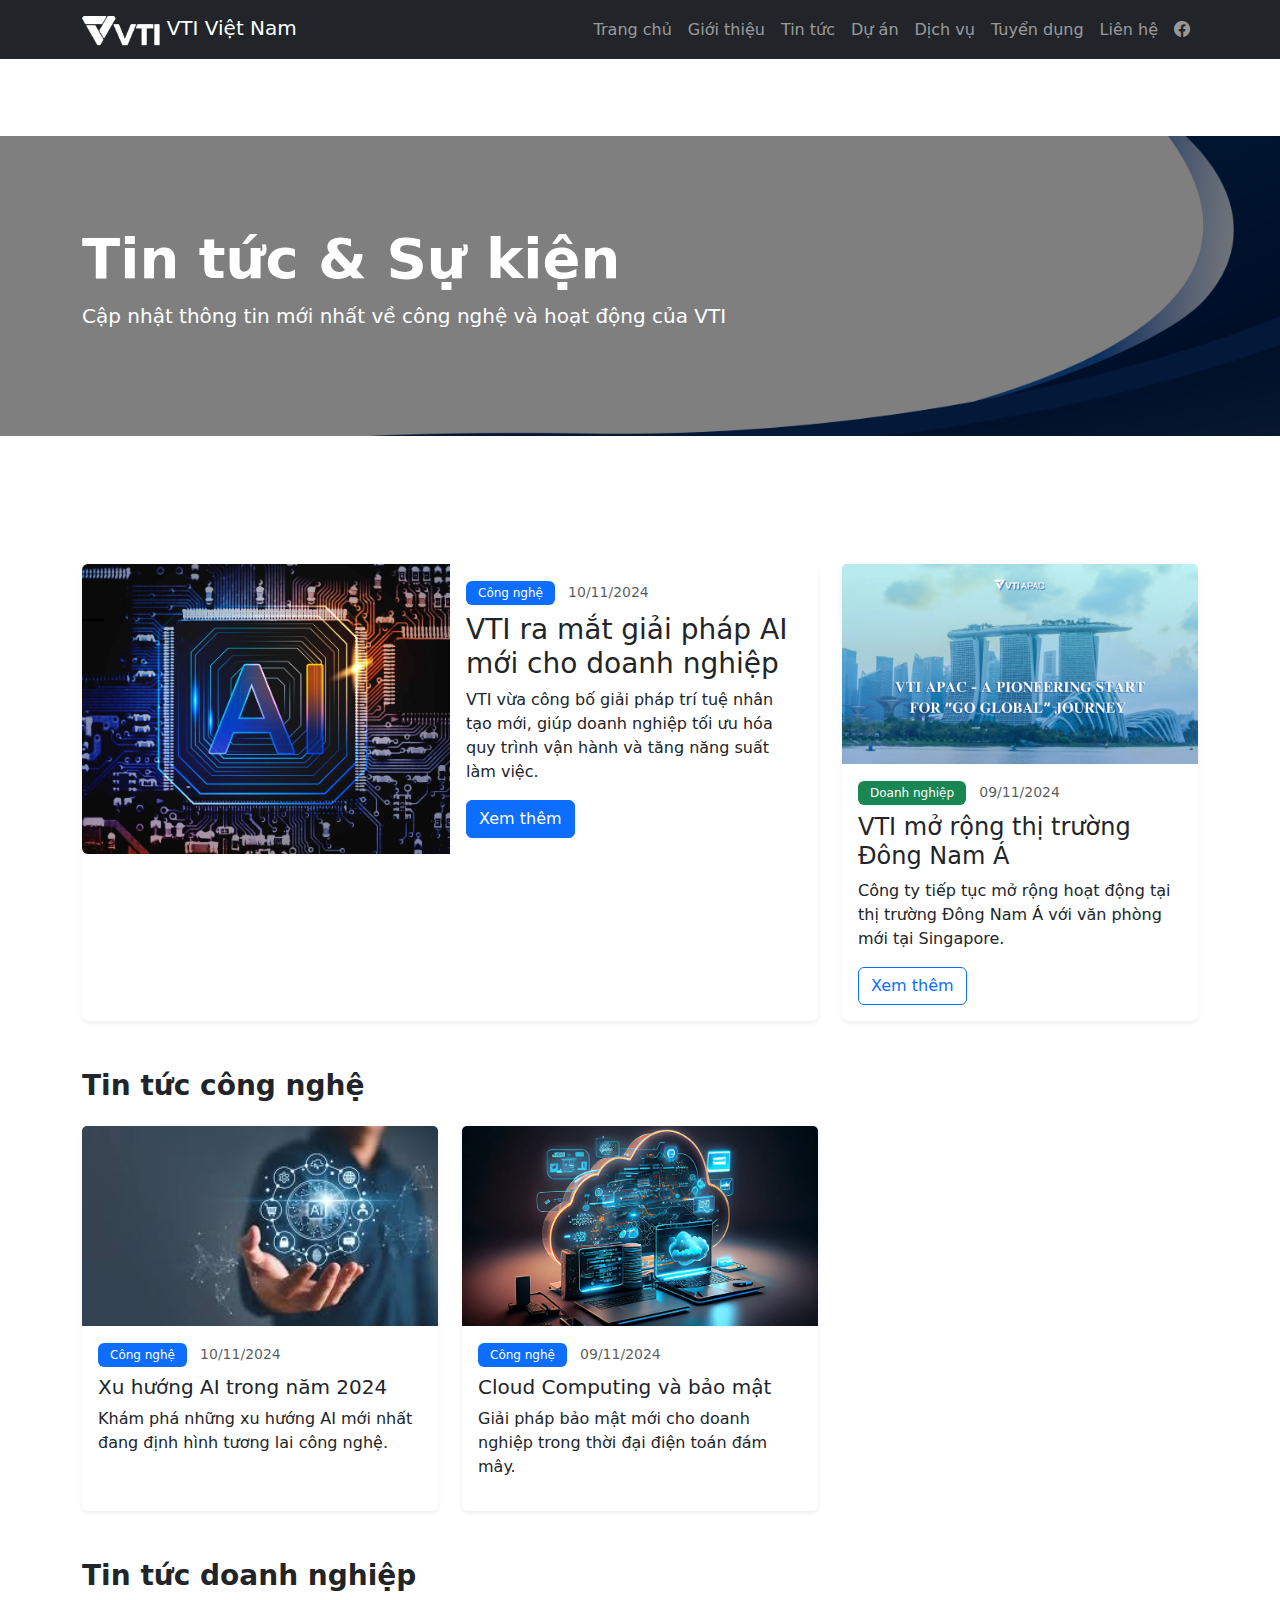
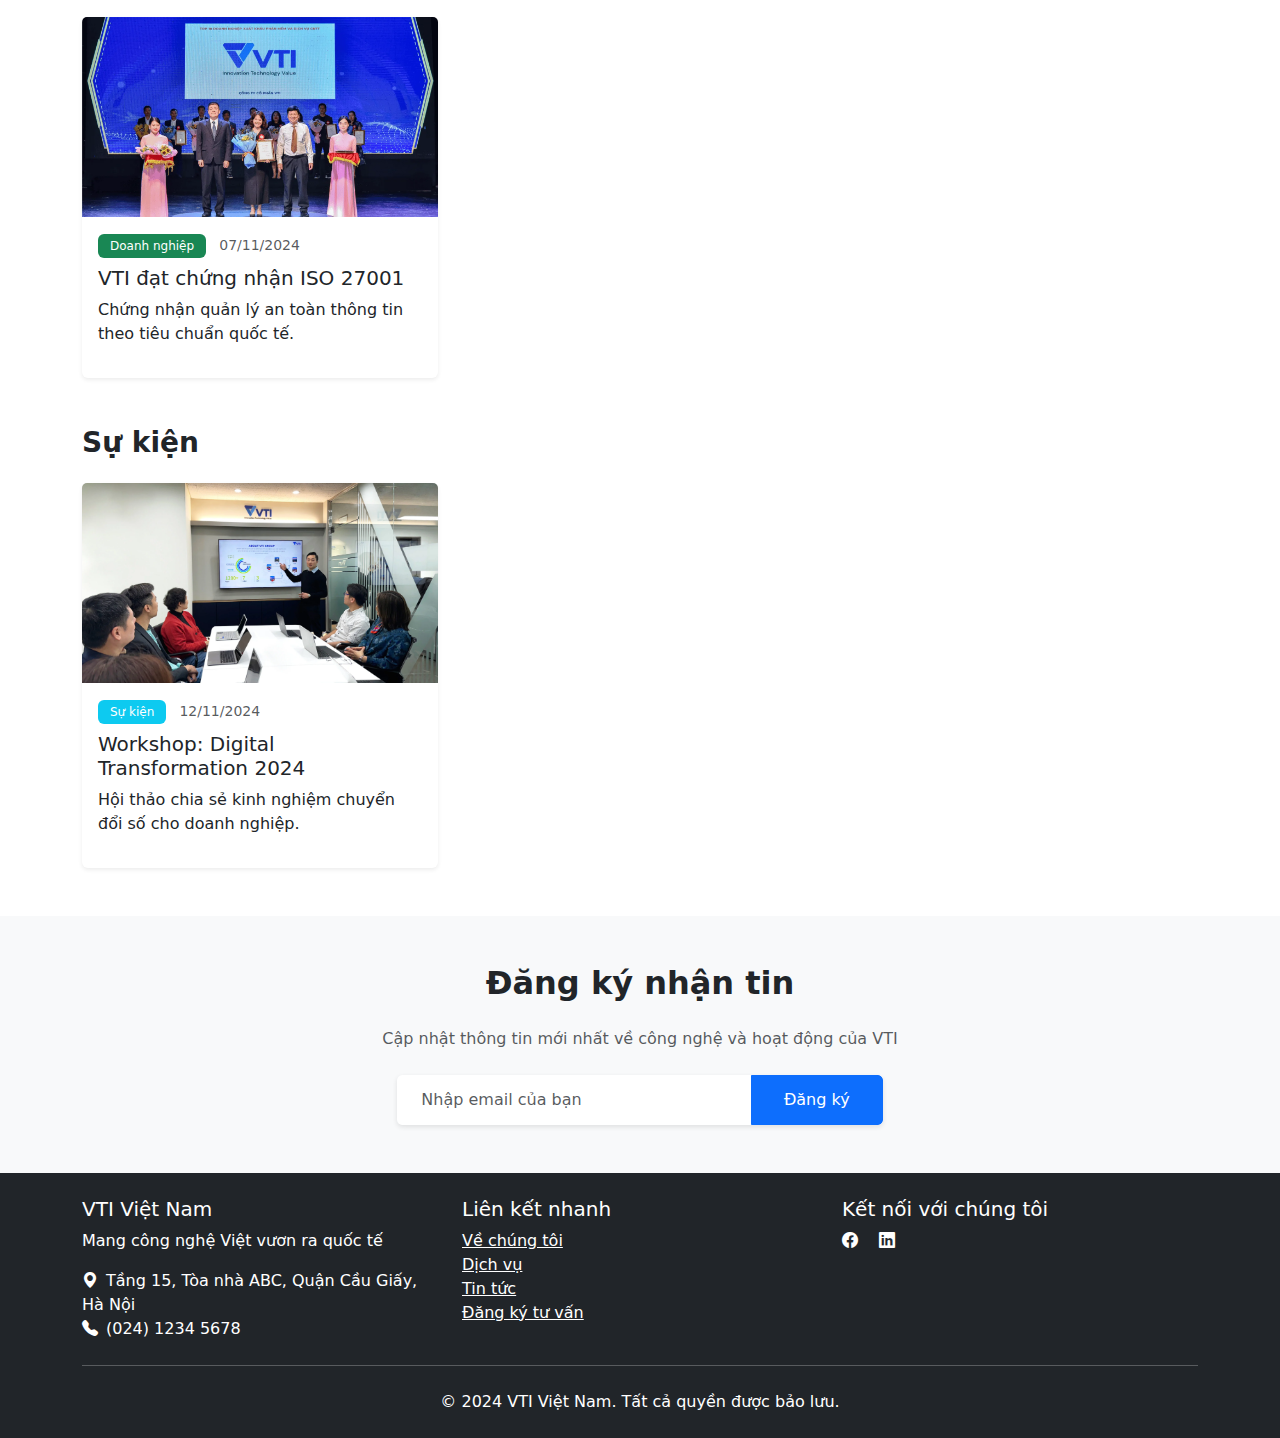
<file: news.html>
<!DOCTYPE html>
<html lang="vi">
    <head>
        <meta charset="UTF-8">
        <meta name="viewport" content="width=device-width, initial-scale=1.0">
        <title>VTI Việt Nam - Công nghệ số cho doanh nghiệp</title>
        
        <!-- Favicon -->
        <link rel="icon" type="image/x-icon" href="/assets/images/logo/favicon.ico">
        
        <!-- Bootstrap CSS -->
        <link href="https://cdn.jsdelivr.net/npm/bootstrap@5.3.2/dist/css/bootstrap.min.css" rel="stylesheet">
        
        <!-- Bootstrap Icons -->
        <link rel="stylesheet" href="https://cdn.jsdelivr.net/npm/bootstrap-icons@1.11.2/font/bootstrap-icons.css">
        
        <!-- Animate.css -->
        <link rel="stylesheet" href="https://cdnjs.cloudflare.com/ajax/libs/animate.css/4.1.1/animate.min.css">
        
        <!-- Common CSS -->
        <link rel="stylesheet" href="/css/style.css">
        
        <!-- Page Specific CSS -->
        <link rel="stylesheet" href="/css/news.css">
    </head>
<body>
    <nav class="navbar navbar-expand-lg navbar-dark bg-dark fixed-top">
        <div class="container">
            <a class="navbar-brand" href="/index.html">
                <img src="/assets/images/logo/logo.png" alt="Logo VTI" height="30" class="d-inline-block align-text-top">
                VTI Việt Nam
            </a>
            <button class="navbar-toggler" type="button" data-bs-toggle="collapse" data-bs-target="#navbarNav">
                <span class="navbar-toggler-icon"></span>
            </button>
            <div class="collapse navbar-collapse" id="navbarNav">
                <ul class="navbar-nav ms-auto">
                    <li class="nav-item">
                        <a class="nav-link" href="/index.html">Trang chủ</a>
                    </li>
                    <li class="nav-item">
                        <a class="nav-link" href="/about.html">Giới thiệu</a>
                    </li>
                    <li class="nav-item">
                        <a class="nav-link" href="/news.html">Tin tức</a>
                    </li>
                    <li class="nav-item">
                        <a class="nav-link" href="/projects.html">Dự án</a>
                    </li>
                    <li class="nav-item">
                        <a class="nav-link" href="/service-detail.html">Dịch vụ</a>
                    </li>
                    <li class="nav-item">
                        <a class="nav-link" href="https://tuyendung.vti.com.vn/?_gl=1*12mfeth*_gcl_au*MTAwNTI5NTI2MS4xNzMxMjQwODky*_ga*MTM2OTEwNDE4Ni4xNzMxMjQwODkx*_ga_LQPRTTM5TD*MTczMTI0NjA5NS4yLjEuMTczMTI0NjA5Ni41OS4wLjA.*_ga_QS5NL7CHN1*MTczMTI0NjA5NS4yLjEuMTczMTI0NjA5Ni4wLjAuMA..">Tuyển dụng</a>
                    </li>
                    <li class="nav-item">
                        <a class="nav-link" href="/index.html#contact">Liên hệ</a>
                    </li>
                    <li class="nav-item">
                        <a class="nav-link" href="https://www.facebook.com/vti.com.vn" target="_blank">
                            <i class="bi bi-facebook"></i>
                        </a>
                    </li>
                </ul>
            </div>
        </div>
    </nav>

    <!-- Subscription Modal -->
    <div class="modal fade" id="subscriptionModal" tabindex="-1" aria-labelledby="subscriptionModalLabel" aria-hidden="true">
        <div class="modal-dialog modal-dialog-centered">
            <div class="modal-content">
                <div class="modal-header border-0">
                    <button type="button" class="btn-close" data-bs-dismiss="modal" aria-label="Close"></button>
                </div>
                <div class="modal-body text-center px-4 py-4">
                    <i class="bi bi-check-circle-fill text-success display-1 mb-4"></i>
                    <h4 class="modal-title mb-3" id="subscriptionModalLabel">Đăng ký thành công!</h4>
                    <p class="text-muted mb-4">Cảm ơn bạn đã đăng ký nhận bản tin từ VTI. Chúng tôi sẽ gửi những thông tin mới nhất đến email của bạn.</p>
                    <button type="button" class="btn btn-primary px-4" data-bs-dismiss="modal">Đóng</button>
                </div>
            </div>
        </div>
    </div>

    <!-- News Hero Section with Horizontal Banner -->
    <section class="news-hero">
        <div class="horizontal-banner">
            <img src="/assets/images/banners/news-banner.jpg" alt="VTI News" class="w-100">
            <div class="banner-content">
                <div class="container">
                    <h1 class="display-4 fw-bold">Tin tức & Sự kiện</h1>
                    <p class="lead">Cập nhật thông tin mới nhất về công nghệ và hoạt động của VTI</p>
                </div>
            </div>
        </div>
    </section>



<!-- News Content -->
<section class="py-5">
    <div class="container">
        <!-- Featured News Row -->
        <div class="row mb-5">
            <div class="col-md-8">
                <div class="card border-0 shadow-sm h-100">
                    <div class="row g-0">
                        <div class="col-md-6">
                            <img src="/assets/images/news/featured-1.jpg" class="img-fluid rounded-start h-100" alt="Featured News" style="object-fit: cover;">
                        </div>
                        <div class="col-md-6">
                            <div class="card-body">
                                <div class="mb-2">
                                    <span class="badge bg-primary">Công nghệ</span>
                                    <small class="text-muted ms-2">10/11/2024</small>
                                </div>
                                <h3 class="card-title">VTI ra mắt giải pháp AI mới cho doanh nghiệp</h3>
                                <p class="card-text">VTI vừa công bố giải pháp trí tuệ nhân tạo mới, giúp doanh nghiệp tối ưu hóa quy trình vận hành và tăng năng suất làm việc.</p>
                                <a href="news-detail.html" class="btn btn-primary">Xem thêm</a>
                            </div>
                        </div>
                    </div>
                </div>
            </div>
            <div class="col-md-4">
                <div class="card border-0 shadow-sm h-100">
                    <img src="/assets/images/news/featured-2.jpg" class="card-img-top" alt="News">
                    <div class="card-body">
                        <div class="mb-2">
                            <span class="badge bg-success">Doanh nghiệp</span>
                            <small class="text-muted ms-2">09/11/2024</small>
                        </div>
                        <h4 class="card-title">VTI mở rộng thị trường Đông Nam Á</h4>
                        <p class="card-text">Công ty tiếp tục mở rộng hoạt động tại thị trường Đông Nam Á với văn phòng mới tại Singapore.</p>
                        <a href="news-detail.html" class="btn btn-outline-primary">Xem thêm</a>
                    </div>
                </div>
            </div>
        </div>

        <!-- News Categories -->
        <div class="mb-5">
            <h3 class="fw-bold mb-4">Tin tức công nghệ</h3>
            <div class="row g-4">
                <div class="col-md-4">
                    <div class="card border-0 shadow-sm h-100">
                        <img src="/assets/images/news/tech-1.jpg" class="card-img-top" alt="Tech News">
                        <div class="card-body">
                            <div class="mb-2">
                                <span class="badge bg-primary">Công nghệ</span>
                                <small class="text-muted ms-2">10/11/2024</small>
                            </div>
                            <h5 class="card-title">Xu hướng AI trong năm 2024</h5>
                            <p class="card-text">Khám phá những xu hướng AI mới nhất đang định hình tương lai công nghệ.</p>
                            <a href="news-detail.html" class="stretched-link"></a>
                        </div>
                    </div>
                </div>
                <div class="col-md-4">
                    <div class="card border-0 shadow-sm h-100">
                        <img src="/assets/images/news/tech-2.jpg" class="card-img-top" alt="Tech News">
                        <div class="card-body">
                            <div class="mb-2">
                                <span class="badge bg-primary">Công nghệ</span>
                                <small class="text-muted ms-2">09/11/2024</small>
                            </div>
                            <h5 class="card-title">Cloud Computing và bảo mật</h5>
                            <p class="card-text">Giải pháp bảo mật mới cho doanh nghiệp trong thời đại điện toán đám mây.</p>
                            <a href="news-detail.html" class="stretched-link"></a>
                        </div>
                    </div>
                </div>
            </div>
        </div>

        <!-- Company News -->
        <div class="mb-5">
            <h3 class="fw-bold mb-4">Tin tức doanh nghiệp</h3>
            <div class="row g-4">
                <div class="col-md-4">
                    <div class="card border-0 shadow-sm h-100">
                        <img src="/assets/images/news/company-1.jpg" class="card-img-top" alt="Company News">
                        <div class="card-body">
                            <div class="mb-2">
                                <span class="badge bg-success">Doanh nghiệp</span>
                                <small class="text-muted ms-2">07/11/2024</small>
                            </div>
                            <h5 class="card-title">VTI đạt chứng nhận ISO 27001</h5>
                            <p class="card-text">Chứng nhận quản lý an toàn thông tin theo tiêu chuẩn quốc tế.</p>
                            <a href="news-detail.html" class="stretched-link"></a>
                        </div>
                    </div>
                </div>
            </div>
        </div>

        <!-- Events -->
        <div>
            <h3 class="fw-bold mb-4">Sự kiện</h3>
            <div class="row g-4">
                <div class="col-md-4">
                    <div class="card border-0 shadow-sm h-100">
                        <img src="/assets/images/news/event-1.jpg" class="card-img-top" alt="Event">
                        <div class="card-body">
                            <div class="mb-2">
                                <span class="badge bg-info">Sự kiện</span>
                                <small class="text-muted ms-2">12/11/2024</small>
                            </div>
                            <h5 class="card-title">Workshop: Digital Transformation 2024</h5>
                            <p class="card-text">Hội thảo chia sẻ kinh nghiệm chuyển đổi số cho doanh nghiệp.</p>
                            <a href="news-detail.html" class="stretched-link"></a>
                        </div>
                    </div>
                </div>
            </div>
        </div>
    </div>
</section>

    <!-- Newsletter Section -->
    <section class="py-5 bg-light">
        <div class="container">
            <div class="row justify-content-center">
                <div class="col-md-8 text-center">
                    <h2 class="fw-bold mb-4">Đăng ký nhận tin</h2>
                    <p class="text-muted mb-4">Cập nhật thông tin mới nhất về công nghệ và hoạt động của VTI</p>
                    <form id="newsletterForm" class="row g-3 justify-content-center needs-validation" novalidate>
                        <div class="col-md-8">
                            <div class="input-group">
                                <input type="email" class="form-control" id="newsletterEmail" placeholder="Nhập email của bạn" required>
                                <button class="btn btn-primary" type="submit">Đăng ký</button>
                            </div>
                            <div class="invalid-feedback text-start">
                                Vui lòng nhập email hợp lệ
                            </div>
                        </div>
                    </form>
                </div>
            </div>
        </div>
    </section>

    <footer class="bg-dark text-white py-4">
        <div class="container">
            <div class="row">
                <div class="col-md-4 mb-4 mb-md-0">
                    <h5>VTI Việt Nam</h5>
                    <p>Mang công nghệ Việt vươn ra quốc tế</p>
                    <p class="mb-0">
                        <i class="bi bi-geo-alt-fill me-2"></i>Tầng 15, Tòa nhà ABC, Quận Cầu Giấy, Hà Nội
                    </p>
                    <p class="mb-0">
                        <i class="bi bi-telephone-fill me-2"></i>(024) 1234 5678
                    </p>
                </div>
                <div class="col-md-4 mb-4 mb-md-0">
                    <h5>Liên kết nhanh</h5>
                    <ul class="list-unstyled">
                        <li><a href="/about.html" class="text-white">Về chúng tôi</a></li>
                        <li><a href="/pages/services.html" class="text-white">Dịch vụ</a></li>
                        <li><a href="/news.html" class="text-white">Tin tức</a></li>
                        <li><a href="/pages/register.html" class="text-white">Đăng ký tư vấn</a></li>
                    </ul>
                </div>
                <div class="col-md-4">
                    <h5>Kết nối với chúng tôi</h5>
                    <div class="social-links">
                        <a href="https://www.facebook.com/vti.com.vn" class="text-white me-3"><i class="bi bi-facebook"></i></a>
                        <a href="https://www.linkedin.com/company/vtijsc" class="text-white me-3"><i class="bi bi-linkedin"></i></a>
                    </div>
                </div>
            </div>
            <hr class="my-4">
            <div class="text-center">
                <p class="mb-0">&copy; 2024 VTI Việt Nam. Tất cả quyền được bảo lưu.</p>
            </div>
        </div>
    </footer>

    <script src="https://cdn.jsdelivr.net/npm/bootstrap@5.3.2/dist/js/bootstrap.bundle.min.js"></script>
</body>
</html>
</file>
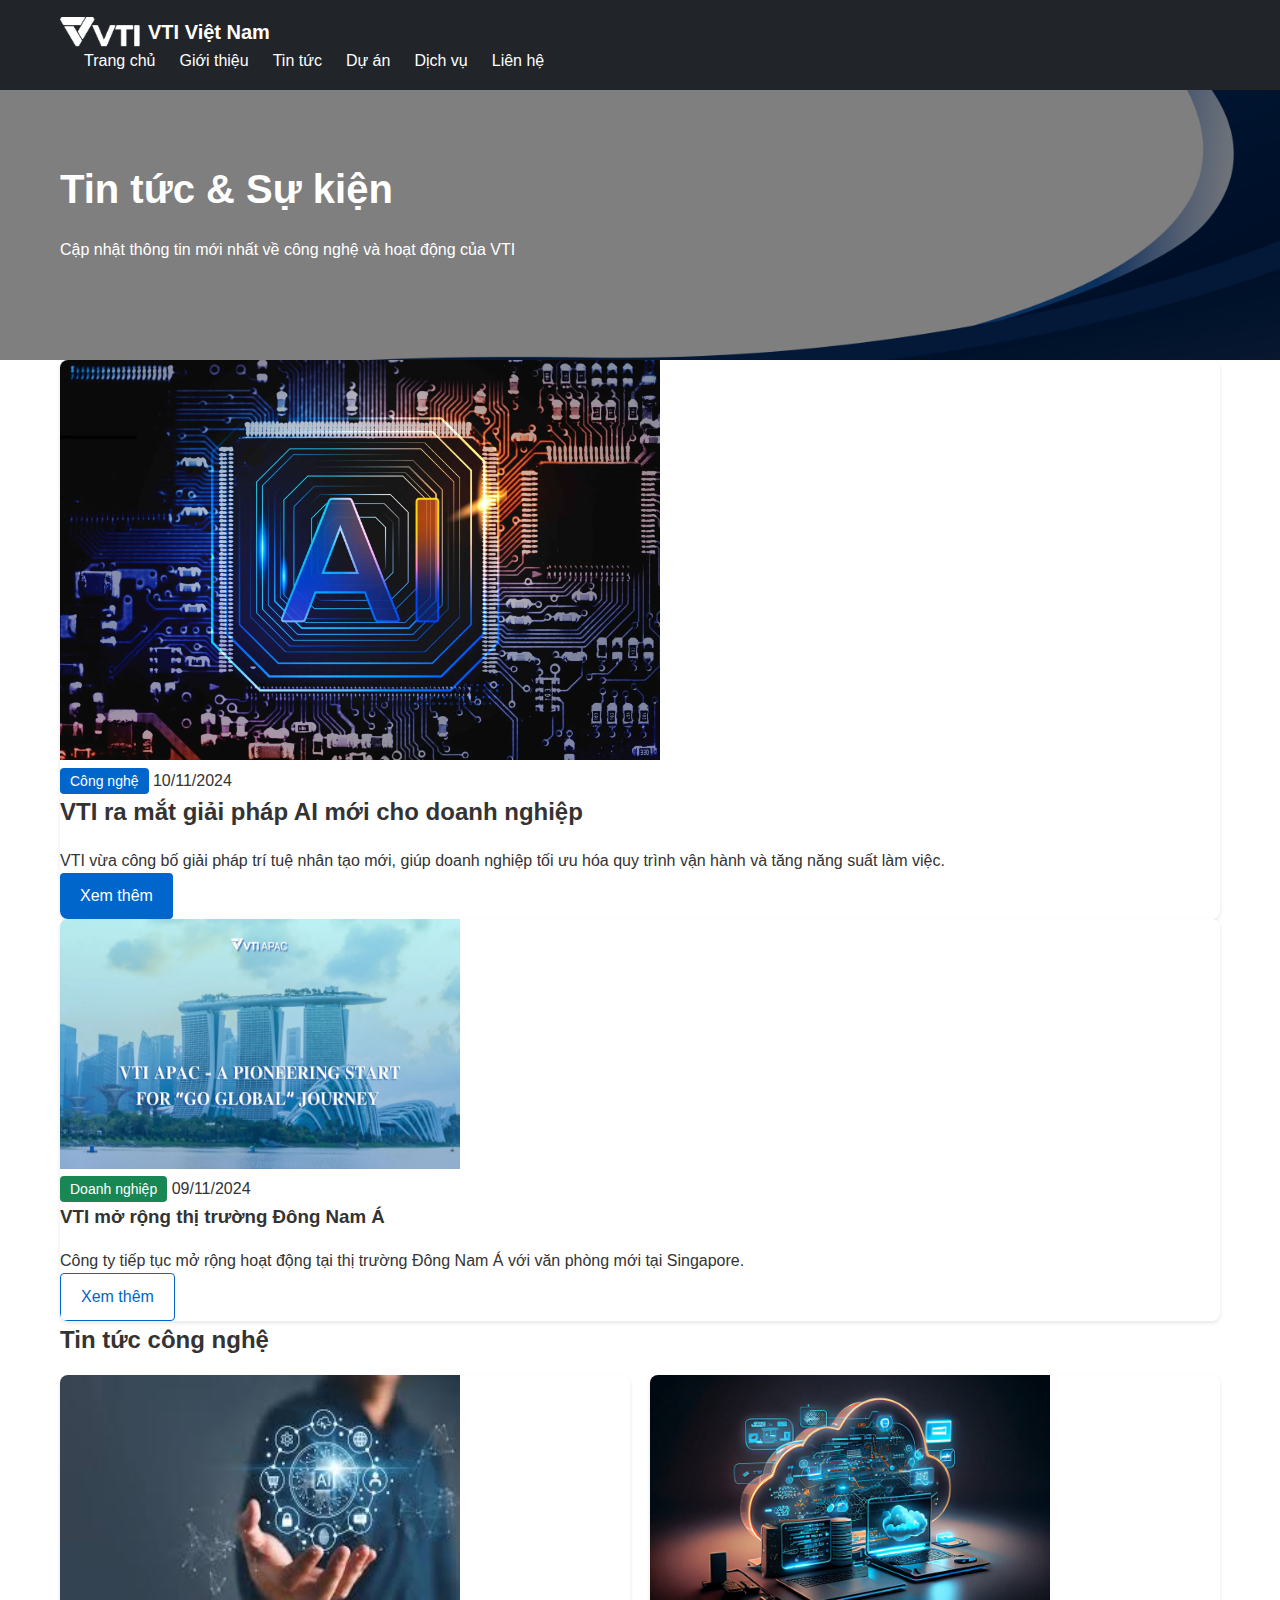
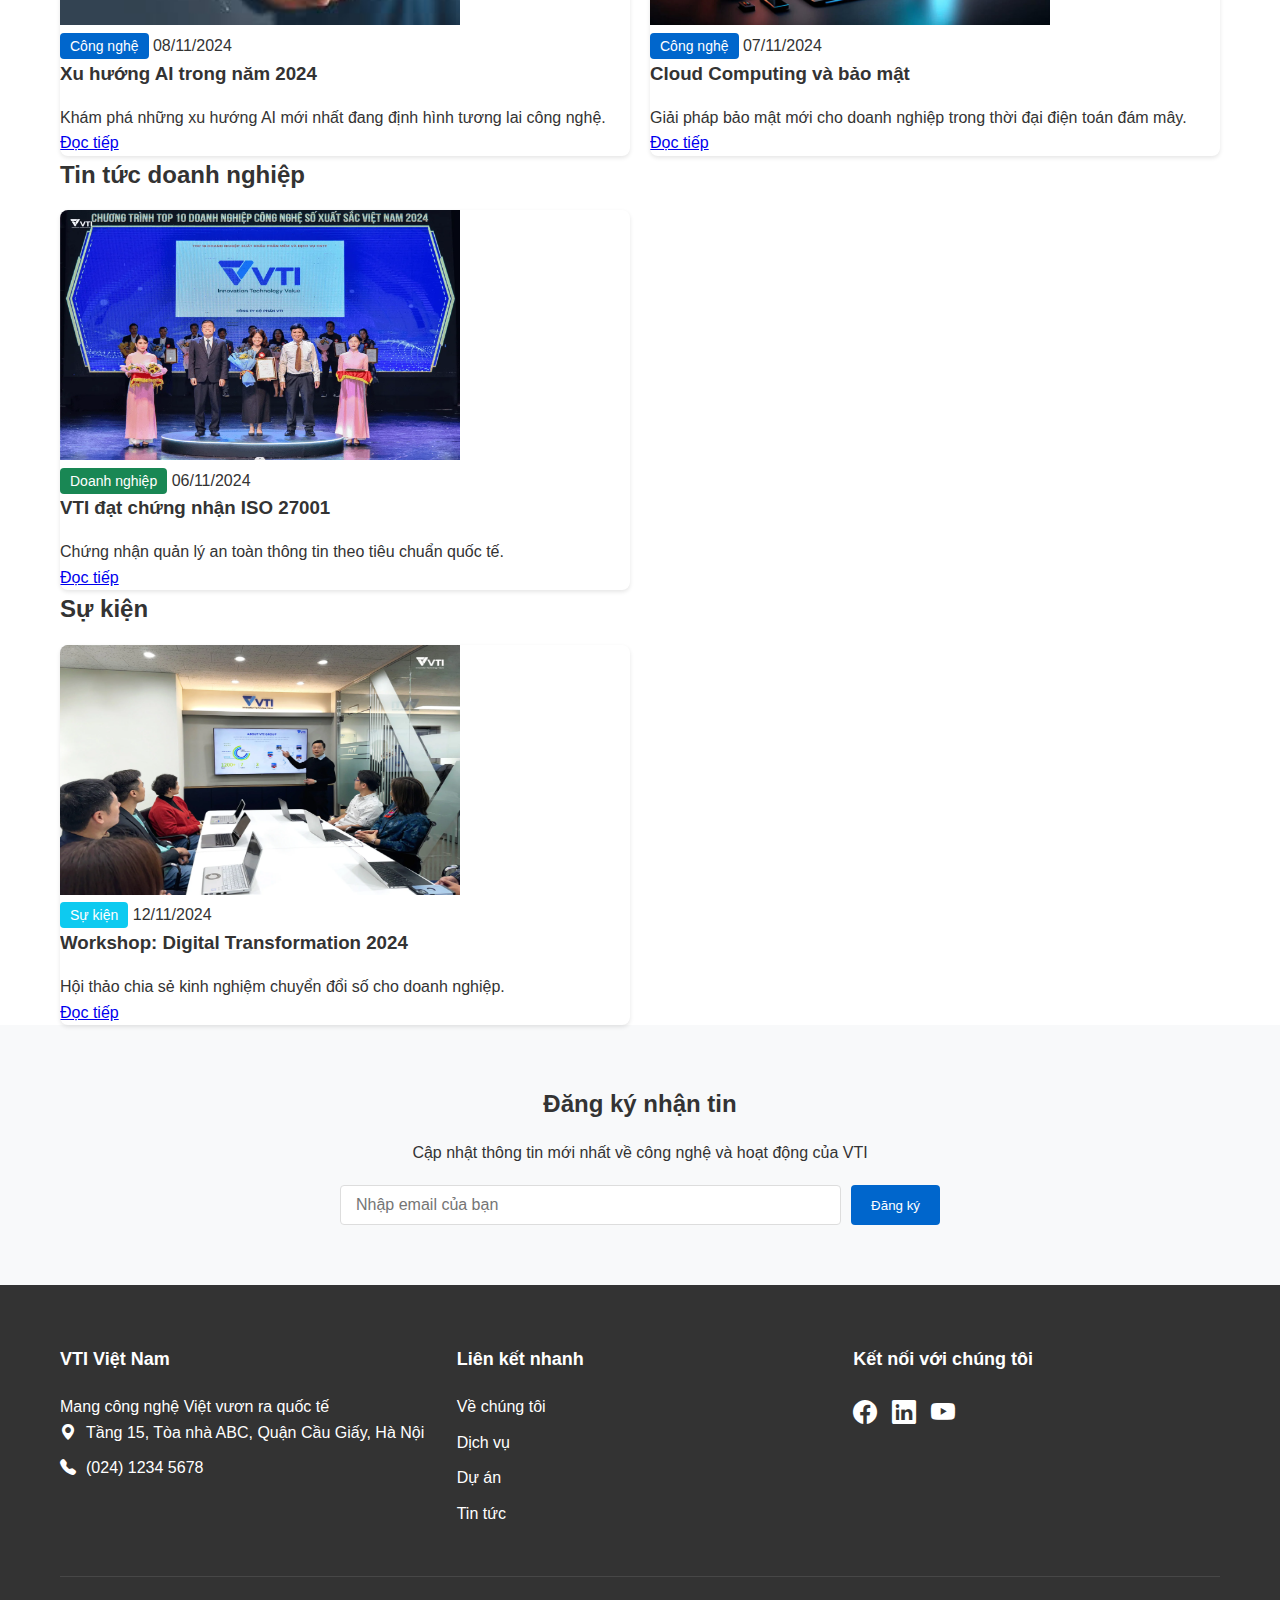
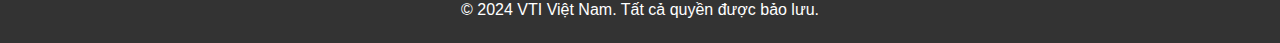
<file: news2.html>
<!DOCTYPE html>
<html lang="vi">
<head>
    <meta charset="UTF-8">
    <meta name="viewport" content="width=device-width, initial-scale=1.0">
    <title>Tin tức - VTI Việt Nam</title>
    
    <!-- Favicon -->
    <link rel="icon" type="image/x-icon" href="/assets/images/logo/favicon.ico">
    
    <!-- CSS -->
    <link rel="stylesheet" href="/css/grid.css">
    <link rel="stylesheet" href="/css/base.css">
    <link rel="stylesheet" href="/css/nav.css">
    <link rel="stylesheet" href="/css/news2.css">
    
    <!-- Icons -->
    <link rel="stylesheet" href="https://cdn.jsdelivr.net/npm/bootstrap-icons@1.11.2/font/bootstrap-icons.css">
</head>
<body>
    <nav class="navbar">
        <div class="container nav-container">
            <a href="/" class="navbar-brand">
                <img src="/assets/images/logo/logo.png" alt="VTI Logo" width="80" height="30">
                <span>VTI Việt Nam</span>
            </a>
            <button class="nav-toggle" id="navToggle">
                <i class="bi bi-list"></i>
            </button>
            <ul class="nav-menu" id="navMenu">
                <li class="nav-item"><a href="/index.html" class="nav-link">Trang chủ</a></li>
                <li class="nav-item"><a href="/about.html" class="nav-link">Giới thiệu</a></li>
                <li class="nav-item"><a href="/news.html" class="nav-link">Tin tức</a></li>
                <li class="nav-item"><a href="/projects.html" class="nav-link">Dự án</a></li>
                <li class="nav-item"><a href="/services.html" class="nav-link">Dịch vụ</a></li>
                <li class="nav-item"><a href="#contact" class="nav-link">Liên hệ</a></li>
            </ul>
        </div>
    </nav>

    <!-- Hero Section -->
    <section class="hero">
        <div class="hero-banner">
            <img src="/assets/images/banners/news-banner.jpg" alt="VTI News" width="1920" height="600">
            <div class="hero-content">
                <div class="container">
                    <h1>Tin tức & Sự kiện</h1>
                    <p>Cập nhật thông tin mới nhất về công nghệ và hoạt động của VTI</p>
                </div>
            </div>
        </div>
    </section>

    <!-- Featured News -->
    <section class="featured-section">
        <div class="container">
            <div class="featured-grid">
                <article class="featured-main">
                    <div class="news-card large">
                        <div class="card-grid">
                            <div class="card-image">
                                <img src="/assets/images/news/featured-1.jpg" alt="Featured News" width="600" height="400">
                            </div>
                            <div class="card-content">
                                <div class="card-meta">
                                    <span class="badge primary">Công nghệ</span>
                                    <time>10/11/2024</time>
                                </div>
                                <h2>VTI ra mắt giải pháp AI mới cho doanh nghiệp</h2>
                                <p>VTI vừa công bố giải pháp trí tuệ nhân tạo mới, giúp doanh nghiệp tối ưu hóa quy trình vận hành và tăng năng suất làm việc.</p>
                                <a href="news-detail.html" class="button primary">Xem thêm</a>
                            </div>
                        </div>
                    </div>
                </article>
                <article class="featured-side">
                    <div class="news-card">
                        <img src="/assets/images/news/featured-2.jpg" alt="News" width="400" height="250">
                        <div class="card-content">
                            <div class="card-meta">
                                <span class="badge success">Doanh nghiệp</span>
                                <time>09/11/2024</time>
                            </div>
                            <h3>VTI mở rộng thị trường Đông Nam Á</h3>
                            <p>Công ty tiếp tục mở rộng hoạt động tại thị trường Đông Nam Á với văn phòng mới tại Singapore.</p>
                            <a href="news-detail.html" class="button outline">Xem thêm</a>
                        </div>
                    </div>
                </article>
            </div>
        </div>
    </section>

    <!-- News Categories -->
    <section class="news-categories">
        <div class="container">
            <!-- Tech News -->
            <div class="category-section">
                <h2>Tin tức công nghệ</h2>
                <div class="news-grid">
                    <article class="news-card">
                        <img src="/assets/images/news/tech-1.jpg" alt="Tech News" width="400" height="250">
                        <div class="card-content">
                            <div class="card-meta">
                                <span class="badge primary">Công nghệ</span>
                                <time>08/11/2024</time>
                            </div>
                            <h3>Xu hướng AI trong năm 2024</h3>
                            <p>Khám phá những xu hướng AI mới nhất đang định hình tương lai công nghệ.</p>
                            <a href="news-detail.html" class="read-more">Đọc tiếp</a>
                        </div>
                    </article>
                    <article class="news-card">
                        <img src="/assets/images/news/tech-2.jpg" alt="Tech News" width="400" height="250">
                        <div class="card-content">
                            <div class="card-meta">
                                <span class="badge primary">Công nghệ</span>
                                <time>07/11/2024</time>
                            </div>
                            <h3>Cloud Computing và bảo mật</h3>
                            <p>Giải pháp bảo mật mới cho doanh nghiệp trong thời đại điện toán đám mây.</p>
                            <a href="news-detail.html" class="read-more">Đọc tiếp</a>
                        </div>
                    </article>
                </div>
            </div>

            <!-- Company News -->
            <div class="category-section">
                <h2>Tin tức doanh nghiệp</h2>
                <div class="news-grid">
                    <article class="news-card">
                        <img src="/assets/images/news/company-1.jpg" alt="Company News" width="400" height="250">
                        <div class="card-content">
                            <div class="card-meta">
                                <span class="badge success">Doanh nghiệp</span>
                                <time>06/11/2024</time>
                            </div>
                            <h3>VTI đạt chứng nhận ISO 27001</h3>
                            <p>Chứng nhận quản lý an toàn thông tin theo tiêu chuẩn quốc tế.</p>
                            <a href="news-detail.html" class="read-more">Đọc tiếp</a>
                        </div>
                    </article>
                </div>
            </div>

            <!-- Events -->
            <div class="category-section">
                <h2>Sự kiện</h2>
                <div class="news-grid">
                    <article class="news-card">
                        <img src="/assets/images/news/event-1.jpg" alt="Event" width="400" height="250">
                        <div class="card-content">
                            <div class="card-meta">
                                <span class="badge info">Sự kiện</span>
                                <time>12/11/2024</time>
                            </div>
                            <h3>Workshop: Digital Transformation 2024</h3>
                            <p>Hội thảo chia sẻ kinh nghiệm chuyển đổi số cho doanh nghiệp.</p>
                            <a href="news-detail.html" class="read-more">Đọc tiếp</a>
                        </div>
                    </article>
                </div>
            </div>
        </div>
    </section>

    <!-- Newsletter Section -->
    <section class="newsletter">
        <div class="container">
            <div class="newsletter-content">
                <h2>Đăng ký nhận tin</h2>
                <p>Cập nhật thông tin mới nhất về công nghệ và hoạt động của VTI</p>
                <form class="newsletter-form" id="newsletterForm">
                    <div class="form-group">
                        <input type="email" placeholder="Nhập email của bạn" required>
                        <button type="button" class="button primary" onclick="showSubscriptionModal()">Đăng ký</button>
                    </div>
                </form>
            </div>
        </div>
    </section>

    <!-- Modal -->
    <div class="modal" id="subscriptionModal">
        <div class="modal-content">
            <span class="close-button" onclick="closeModal()">&times;</span>
            <div class="modal-body">
                <i class="bi bi-check-circle-fill"></i>
                <h4>Đăng ký thành công!</h4>
                <p>Cảm ơn bạn đã đăng ký nhận bản tin từ VTI.</p>
                <button class="button primary" onclick="closeModal()">Đóng</button>
            </div>
        </div>
    </div>

    <!-- Footer -->
    <footer class="footer">
        <div class="container">
            <div class="row">
                <div class="col-4">
                    <h5>VTI Việt Nam</h5>
                    <p>Mang công nghệ Việt vươn ra quốc tế</p>
                    <p class="contact-info">
                        <i class="bi bi-geo-alt-fill"></i>
                        <span>Tầng 15, Tòa nhà ABC, Quận Cầu Giấy, Hà Nội</span>
                    </p>
                    <p class="contact-info">
                        <i class="bi bi-telephone-fill"></i>
                        <span>(024) 1234 5678</span>
                    </p>
                </div>
                <div class="col-4">
                    <h5>Liên kết nhanh</h5>
                    <ul class="footer-links">
                        <li><a href="/about.html">Về chúng tôi</a></li>
                        <li><a href="/services.html">Dịch vụ</a></li>
                        <li><a href="/projects.html">Dự án</a></li>
                        <li><a href="/news.html">Tin tức</a></li>
                    </ul>
                </div>
                <div class="col-4">
                    <h5>Kết nối với chúng tôi</h5>
                    <div class="social-links">
                        <a href="https://facebook.com/vti" class="social-link">
                            <i class="bi bi-facebook"></i>
                        </a>
                        <a href="https://linkedin.com/company/vti" class="social-link">
                            <i class="bi bi-linkedin"></i>
                        </a>
                        <a href="https://youtube.com/vti" class="social-link">
                            <i class="bi bi-youtube"></i>
                        </a>
                    </div>
                </div>
            </div>
            <div class="footer-bottom">
                <p>&copy; 2024 VTI Việt Nam. Tất cả quyền được bảo lưu.</p>
            </div>
        </div>
    </footer>

</body>
</html>
</file>
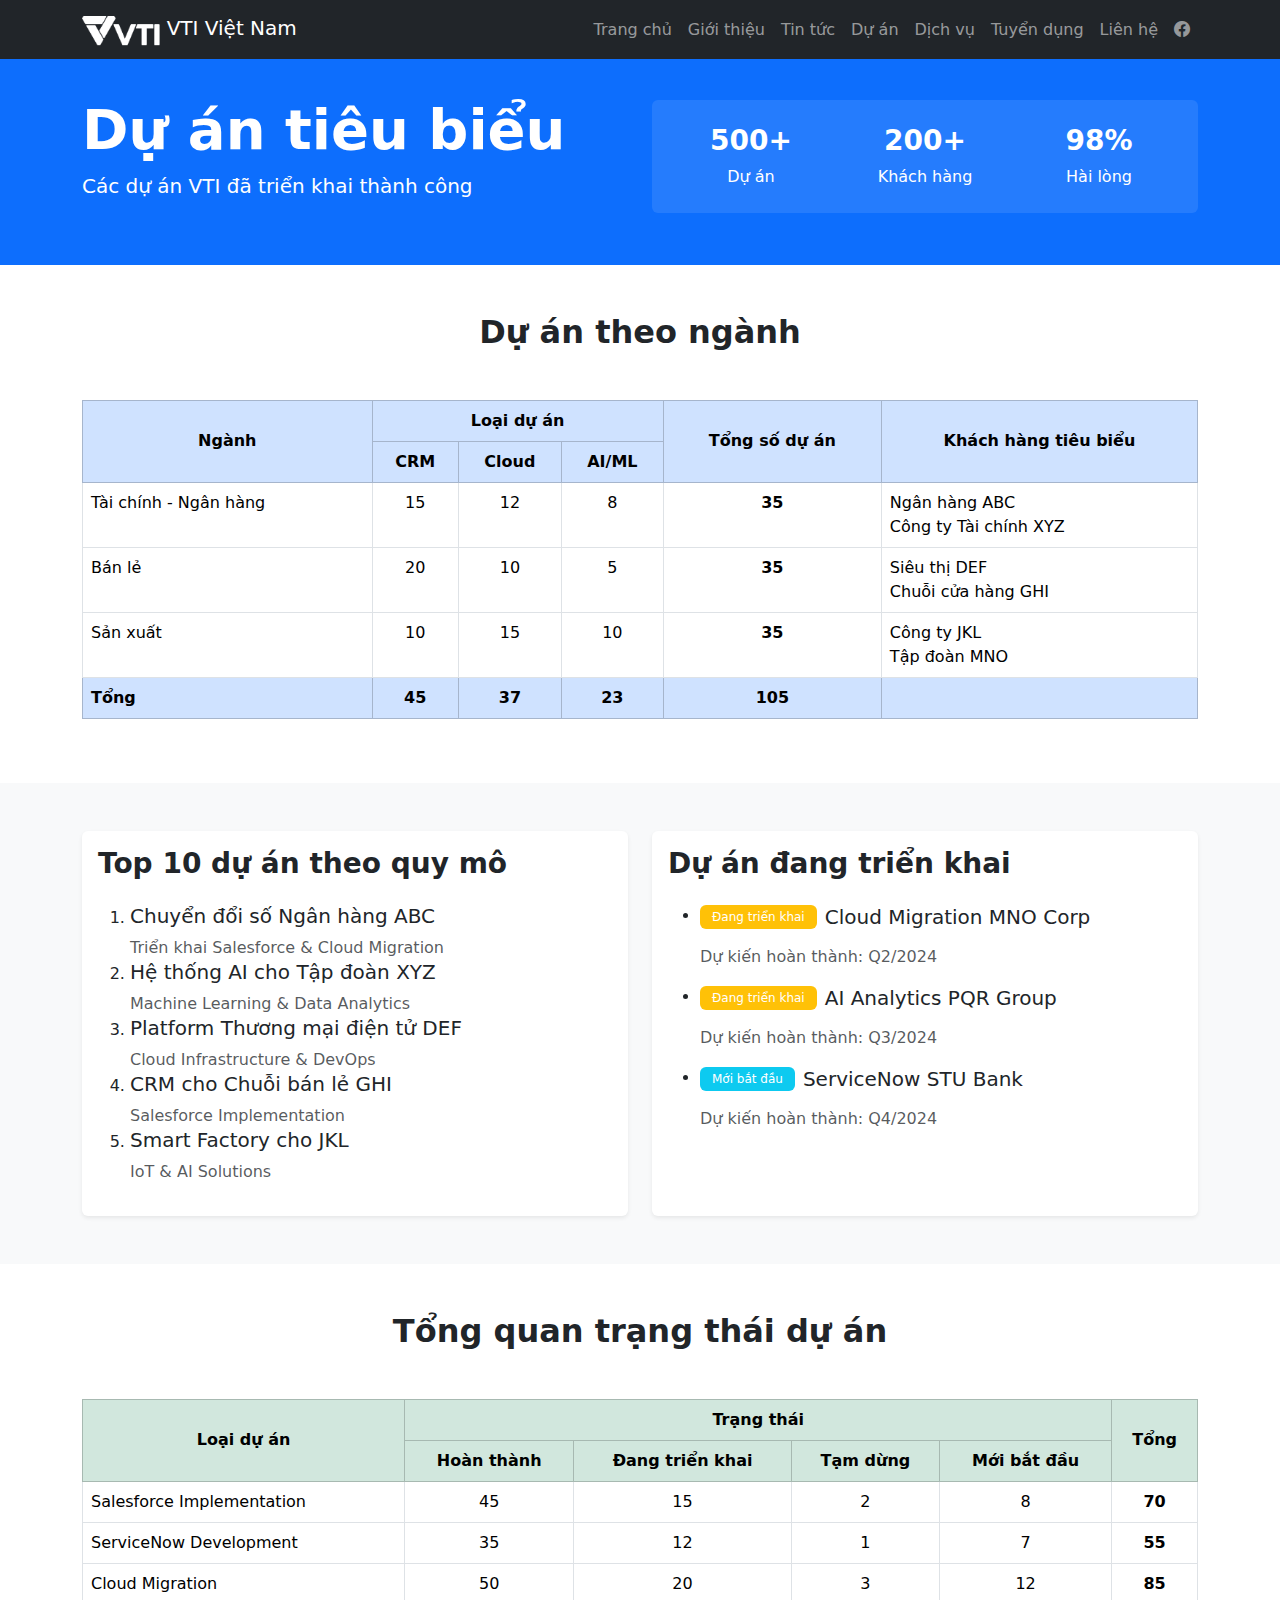
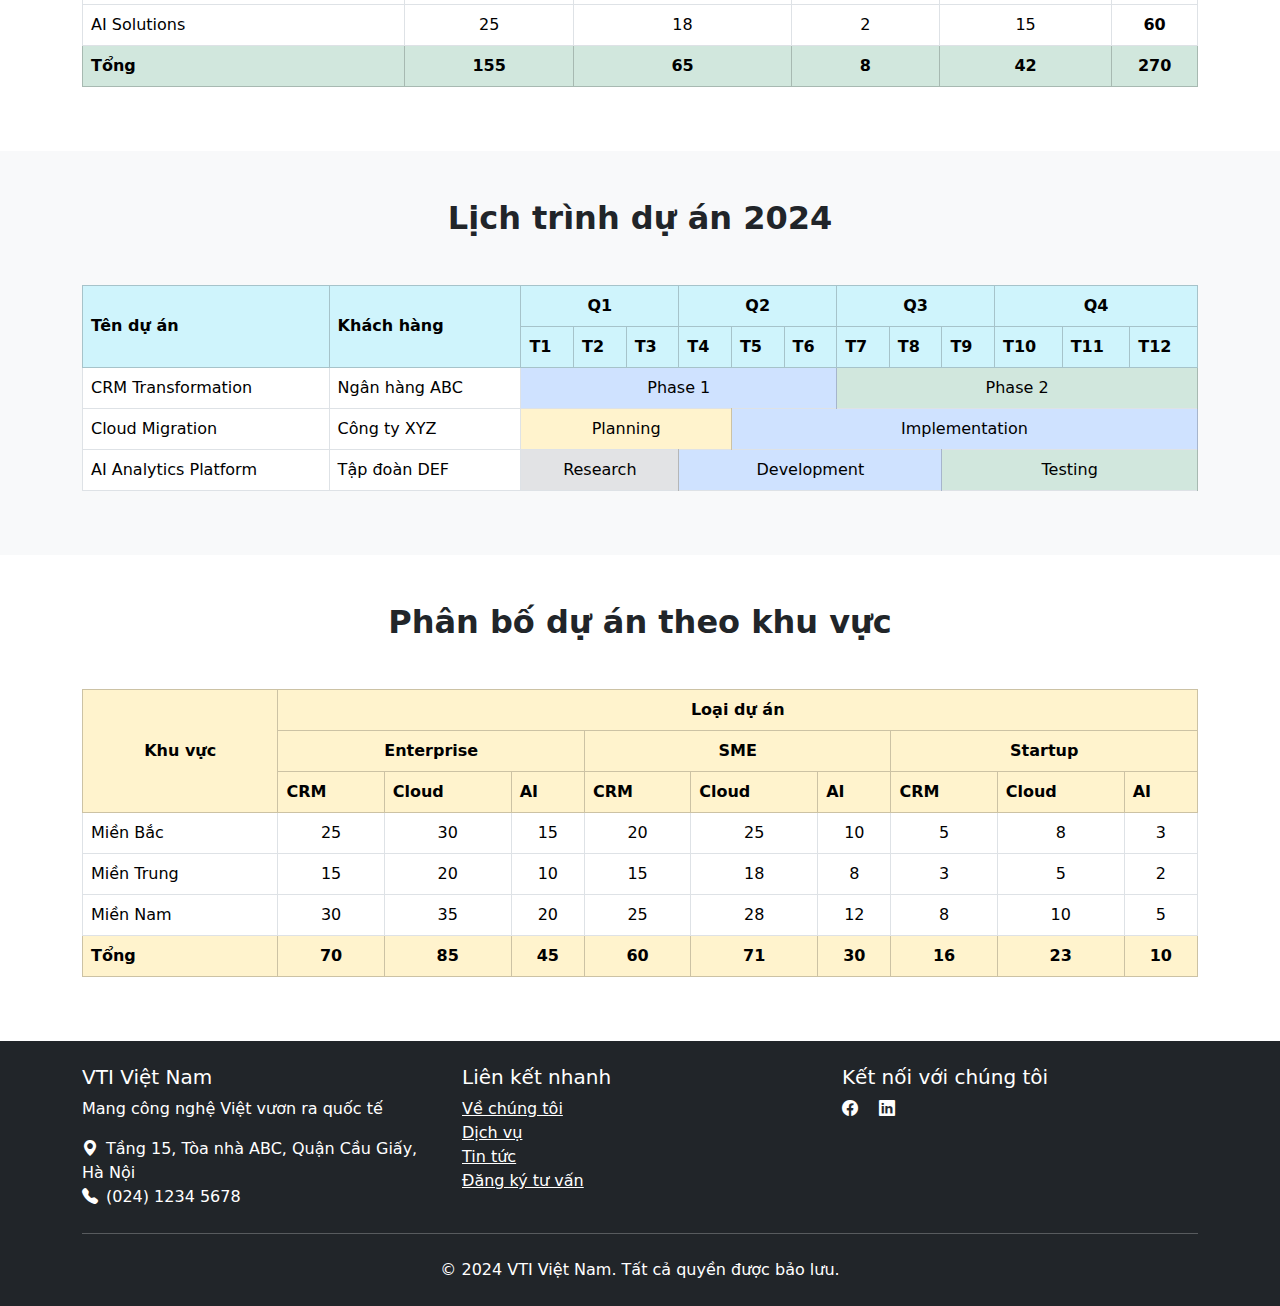
<file: projects.html>
<!DOCTYPE html>
<html lang="vi">
    <head>
        <meta charset="UTF-8">
        <meta name="viewport" content="width=device-width, initial-scale=1.0">
        <title>VTI Việt Nam - Công nghệ số cho doanh nghiệp</title>
        
        <!-- Favicon -->
        <link rel="icon" type="image/x-icon" href="/assets/images/logo/favicon.ico">
        
        <!-- Bootstrap CSS -->
        <link href="https://cdn.jsdelivr.net/npm/bootstrap@5.3.2/dist/css/bootstrap.min.css" rel="stylesheet">
        
        <!-- Bootstrap Icons -->
        <link rel="stylesheet" href="https://cdn.jsdelivr.net/npm/bootstrap-icons@1.11.2/font/bootstrap-icons.css">
        
        <!-- Animate.css -->
        <link rel="stylesheet" href="https://cdnjs.cloudflare.com/ajax/libs/animate.css/4.1.1/animate.min.css">
        
        <!-- Common CSS -->
        <link rel="stylesheet" href="/css/style.css">
        
        <!-- Page Specific CSS -->
        <link rel="stylesheet" href="/css/news.css">
    </head>
<body>
    <nav class="navbar navbar-expand-lg navbar-dark bg-dark fixed-top">
        <div class="container">
            <a class="navbar-brand" href="/index.html">
                <img src="/assets/images/logo/logo.png" alt="Logo VTI" height="30" class="d-inline-block align-text-top">
                VTI Việt Nam
            </a>
            <button class="navbar-toggler" type="button" data-bs-toggle="collapse" data-bs-target="#navbarNav">
                <span class="navbar-toggler-icon"></span>
            </button>
            <div class="collapse navbar-collapse" id="navbarNav">
                <ul class="navbar-nav ms-auto">
                    <li class="nav-item">
                        <a class="nav-link" href="/index.html">Trang chủ</a>
                    </li>
                    <li class="nav-item">
                        <a class="nav-link" href="/about.html">Giới thiệu</a>
                    </li>
                    <li class="nav-item">
                        <a class="nav-link" href="/news.html">Tin tức</a>
                    </li>
                    <li class="nav-item">
                        <a class="nav-link" href="/projects.html">Dự án</a>
                    </li>
                    <li class="nav-item">
                        <a class="nav-link" href="/service-detail.html">Dịch vụ</a>
                    </li>
                    <li class="nav-item">
                        <a class="nav-link" href="https://tuyendung.vti.com.vn/?_gl=1*12mfeth*_gcl_au*MTAwNTI5NTI2MS4xNzMxMjQwODky*_ga*MTM2OTEwNDE4Ni4xNzMxMjQwODkx*_ga_LQPRTTM5TD*MTczMTI0NjA5NS4yLjEuMTczMTI0NjA5Ni41OS4wLjA.*_ga_QS5NL7CHN1*MTczMTI0NjA5NS4yLjEuMTczMTI0NjA5Ni4wLjAuMA..">Tuyển dụng</a>
                    </li>
                    <li class="nav-item">
                        <a class="nav-link" href="/index.html#contact">Liên hệ</a>
                    </li>
                    <li class="nav-item">
                        <a class="nav-link" href="https://www.facebook.com/vti.com.vn" target="_blank">
                            <i class="bi bi-facebook"></i>
                        </a>
                    </li>
                </ul>
            </div>
        </div>
    </nav>

    <!-- Projects Hero Section -->
    <section class="project-hero bg-primary text-white py-5 mt-5">
        <div class="container">
            <div class="row align-items-center">
                <div class="col-lg-6">
                    <h1 class="display-4 fw-bold">Dự án tiêu biểu</h1>
                    <p class="lead">Các dự án VTI đã triển khai thành công</p>
                </div>
                <div class="col-lg-6">
                    <div class="project-stats bg-white bg-opacity-10 rounded p-4">
                        <div class="row text-center">
                            <div class="col-4">
                                <h3 class="fw-bold">500+</h3>
                                <p class="mb-0">Dự án</p>
                            </div>
                            <div class="col-4">
                                <h3 class="fw-bold">200+</h3>
                                <p class="mb-0">Khách hàng</p>
                            </div>
                            <div class="col-4">
                                <h3 class="fw-bold">98%</h3>
                                <p class="mb-0">Hài lòng</p>
                            </div>
                        </div>
                    </div>
                </div>
            </div>
        </div>
    </section>

    <!-- Project Table Section -->
    <section class="py-5">
        <div class="container">
            <h2 class="text-center fw-bold mb-5">Dự án theo ngành</h2>
            <div class="table-responsive">
                <table class="table table-bordered project-table">
                    <thead class="table-primary">
                        <tr>
                            <th rowspan="2" class="align-middle text-center">Ngành</th>
                            <th colspan="3" class="text-center">Loại dự án</th>
                            <th rowspan="2" class="align-middle text-center">Tổng số dự án</th>
                            <th rowspan="2" class="align-middle text-center">Khách hàng tiêu biểu</th>
                        </tr>
                        <tr>
                            <th class="text-center">CRM</th>
                            <th class="text-center">Cloud</th>
                            <th class="text-center">AI/ML</th>
                        </tr>
                    </thead>
                    <tbody>
                        <tr>
                            <td>Tài chính - Ngân hàng</td>
                            <td class="text-center">15</td>
                            <td class="text-center">12</td>
                            <td class="text-center">8</td>
                            <td class="text-center fw-bold">35</td>
                            <td>
                                <ul class="list-unstyled mb-0">
                                    <li>Ngân hàng ABC</li>
                                    <li>Công ty Tài chính XYZ</li>
                                </ul>
                            </td>
                        </tr>
                        <tr>
                            <td>Bán lẻ</td>
                            <td class="text-center">20</td>
                            <td class="text-center">10</td>
                            <td class="text-center">5</td>
                            <td class="text-center fw-bold">35</td>
                            <td>
                                <ul class="list-unstyled mb-0">
                                    <li>Siêu thị DEF</li>
                                    <li>Chuỗi cửa hàng GHI</li>
                                </ul>
                            </td>
                        </tr>
                        <tr>
                            <td>Sản xuất</td>
                            <td class="text-center">10</td>
                            <td class="text-center">15</td>
                            <td class="text-center">10</td>
                            <td class="text-center fw-bold">35</td>
                            <td>
                                <ul class="list-unstyled mb-0">
                                    <li>Công ty JKL</li>
                                    <li>Tập đoàn MNO</li>
                                </ul>
                            </td>
                        </tr>
                        <tr class="table-primary">
                            <td class="fw-bold">Tổng</td>
                            <td class="text-center fw-bold">45</td>
                            <td class="text-center fw-bold">37</td>
                            <td class="text-center fw-bold">23</td>
                            <td class="text-center fw-bold">105</td>
                            <td></td>
                        </tr>
                    </tbody>
                </table>
            </div>
        </div>
    </section>

    <!-- Project Lists Section -->
    <section class="py-5 bg-light">
        <div class="container">
            <div class="row">
                <!-- Sorted List -->
                <div class="col-md-6 mb-4 mb-md-0">
                    <div class="card border-0 shadow-sm h-100">
                        <div class="card-body">
                            <h3 class="card-title fw-bold mb-4">Top 10 dự án theo quy mô</h3>
                            <ol class="project-list">
                                <li>
                                    <h5>Chuyển đổi số Ngân hàng ABC</h5>
                                    <p class="text-muted mb-0">Triển khai Salesforce & Cloud Migration</p>
                                </li>
                                <li>
                                    <h5>Hệ thống AI cho Tập đoàn XYZ</h5>
                                    <p class="text-muted mb-0">Machine Learning & Data Analytics</p>
                                </li>
                                <li>
                                    <h5>Platform Thương mại điện tử DEF</h5>
                                    <p class="text-muted mb-0">Cloud Infrastructure & DevOps</p>
                                </li>
                                <li>
                                    <h5>CRM cho Chuỗi bán lẻ GHI</h5>
                                    <p class="text-muted mb-0">Salesforce Implementation</p>
                                </li>
                                <li>
                                    <h5>Smart Factory cho JKL</h5>
                                    <p class="text-muted mb-0">IoT & AI Solutions</p>
                                </li>
                            </ol>
                        </div>
                    </div>
                </div>

                <!-- Unsorted List -->
                <div class="col-md-6">
                    <div class="card border-0 shadow-sm h-100">
                        <div class="card-body">
                            <h3 class="card-title fw-bold mb-4">Dự án đang triển khai</h3>
                            <ul class="project-list-unstyled">
                                <li>
                                    <div class="d-flex align-items-center mb-3">
                                        <span class="badge bg-warning me-2">Đang triển khai</span>
                                        <h5 class="mb-0">Cloud Migration MNO Corp</h5>
                                    </div>
                                    <p class="text-muted">Dự kiến hoàn thành: Q2/2024</p>
                                </li>
                                <li>
                                    <div class="d-flex align-items-center mb-3">
                                        <span class="badge bg-warning me-2">Đang triển khai</span>
                                        <h5 class="mb-0">AI Analytics PQR Group</h5>
                                    </div>
                                    <p class="text-muted">Dự kiến hoàn thành: Q3/2024</p>
                                </li>
                                <li>
                                    <div class="d-flex align-items-center mb-3">
                                        <span class="badge bg-info me-2">Mới bắt đầu</span>
                                        <h5 class="mb-0">ServiceNow STU Bank</h5>
                                    </div>
                                    <p class="text-muted">Dự kiến hoàn thành: Q4/2024</p>
                                </li>
                            </ul>
                        </div>
                    </div>
                </div>
            </div>
        </div>
    </section>
    <!-- Project Status Overview Table -->
    <section class="py-5">
        <div class="container">
            <h2 class="text-center fw-bold mb-5">Tổng quan trạng thái dự án</h2>
            <div class="table-responsive">
                <table class="table table-bordered status-table">
                    <thead class="table-success">
                        <tr>
                            <th rowspan="2" class="align-middle text-center">Loại dự án</th>
                            <th colspan="4" class="text-center">Trạng thái</th>
                            <th rowspan="2" class="align-middle text-center">Tổng</th>
                        </tr>
                        <tr>
                            <th class="text-center">Hoàn thành</th>
                            <th class="text-center">Đang triển khai</th>
                            <th class="text-center">Tạm dừng</th>
                            <th class="text-center">Mới bắt đầu</th>
                        </tr>
                    </thead>
                    <tbody>
                        <tr>
                            <td>Salesforce Implementation</td>
                            <td class="text-center">45</td>
                            <td class="text-center">15</td>
                            <td class="text-center">2</td>
                            <td class="text-center">8</td>
                            <td class="text-center fw-bold">70</td>
                        </tr>
                        <tr>
                            <td>ServiceNow Development</td>
                            <td class="text-center">35</td>
                            <td class="text-center">12</td>
                            <td class="text-center">1</td>
                            <td class="text-center">7</td>
                            <td class="text-center fw-bold">55</td>
                        </tr>
                        <tr>
                            <td>Cloud Migration</td>
                            <td class="text-center">50</td>
                            <td class="text-center">20</td>
                            <td class="text-center">3</td>
                            <td class="text-center">12</td>
                            <td class="text-center fw-bold">85</td>
                        </tr>
                        <tr>
                            <td>AI Solutions</td>
                            <td class="text-center">25</td>
                            <td class="text-center">18</td>
                            <td class="text-center">2</td>
                            <td class="text-center">15</td>
                            <td class="text-center fw-bold">60</td>
                        </tr>
                        <tr class="table-success">
                            <td class="fw-bold">Tổng</td>
                            <td class="text-center fw-bold">155</td>
                            <td class="text-center fw-bold">65</td>
                            <td class="text-center fw-bold">8</td>
                            <td class="text-center fw-bold">42</td>
                            <td class="text-center fw-bold">270</td>
                        </tr>
                    </tbody>
                </table>
            </div>
        </div>
    </section>

    <!-- Project Timeline Table -->
    <section class="py-5 bg-light">
        <div class="container">
            <h2 class="text-center fw-bold mb-5">Lịch trình dự án 2024</h2>
            <div class="table-responsive">
                <table class="table table-bordered timeline-table">
                    <thead class="table-info">
                        <tr>
                            <th rowspan="2" class="align-middle">Tên dự án</th>
                            <th rowspan="2" class="align-middle">Khách hàng</th>
                            <th colspan="3" class="text-center">Q1</th>
                            <th colspan="3" class="text-center">Q2</th>
                            <th colspan="3" class="text-center">Q3</th>
                            <th colspan="3" class="text-center">Q4</th>
                        </tr>
                        <tr>
                            <th>T1</th><th>T2</th><th>T3</th><th>T4</th>
                            <th>T5</th><th>T6</th><th>T7</th><th>T8</th>
                            <th>T9</th><th>T10</th><th>T11</th><th>T12</th>
                        </tr>
                    </thead>
                    <tbody>
                        <tr>
                            <td>CRM Transformation</td>
                            <td>Ngân hàng ABC</td>
                            <td colspan="6" class="table-primary text-center">Phase 1</td>
                            <td colspan="6" class="table-success text-center">Phase 2</td>
                        </tr>
                        <tr>
                            <td>Cloud Migration</td>
                            <td>Công ty XYZ</td>
                            <td colspan="4" class="table-warning text-center">Planning</td>
                            <td colspan="8" class="table-primary text-center">Implementation</td>
                        </tr>
                        <tr>
                            <td>AI Analytics Platform</td>
                            <td>Tập đoàn DEF</td>
                            <td colspan="3" class="table-secondary text-center">Research</td>
                            <td colspan="5" class="table-primary text-center">Development</td>
                            <td colspan="4" class="table-success text-center">Testing</td>
                        </tr>
                    </tbody>
                </table>
            </div>
        </div>
    </section>

    <!-- Regional Project Distribution -->
    <section class="py-5">
        <div class="container">
            <h2 class="text-center fw-bold mb-5">Phân bố dự án theo khu vực</h2>
            <div class="table-responsive">
                <table class="table table-bordered region-table">
                    <thead class="table-warning">
                        <tr>
                            <th rowspan="3" class="align-middle text-center">Khu vực</th>
                            <th colspan="9" class="text-center">Loại dự án</th>
                        </tr>
                        <tr>
                            <th colspan="3" class="text-center">Enterprise</th>
                            <th colspan="3" class="text-center">SME</th>
                            <th colspan="3" class="text-center">Startup</th>
                        </tr>
                        <tr>
                            <th>CRM</th>
                            <th>Cloud</th>
                            <th>AI</th>
                            <th>CRM</th>
                            <th>Cloud</th>
                            <th>AI</th>
                            <th>CRM</th>
                            <th>Cloud</th>
                            <th>AI</th>
                        </tr>
                    </thead>
                    <tbody>
                        <tr>
                            <td>Miền Bắc</td>
                            <td class="text-center">25</td>
                            <td class="text-center">30</td>
                            <td class="text-center">15</td>
                            <td class="text-center">20</td>
                            <td class="text-center">25</td>
                            <td class="text-center">10</td>
                            <td class="text-center">5</td>
                            <td class="text-center">8</td>
                            <td class="text-center">3</td>
                        </tr>
                        <tr>
                            <td>Miền Trung</td>
                            <td class="text-center">15</td>
                            <td class="text-center">20</td>
                            <td class="text-center">10</td>
                            <td class="text-center">15</td>
                            <td class="text-center">18</td>
                            <td class="text-center">8</td>
                            <td class="text-center">3</td>
                            <td class="text-center">5</td>
                            <td class="text-center">2</td>
                        </tr>
                        <tr>
                            <td>Miền Nam</td>
                            <td class="text-center">30</td>
                            <td class="text-center">35</td>
                            <td class="text-center">20</td>
                            <td class="text-center">25</td>
                            <td class="text-center">28</td>
                            <td class="text-center">12</td>
                            <td class="text-center">8</td>
                            <td class="text-center">10</td>
                            <td class="text-center">5</td>
                        </tr>
                    </tbody>
                    <tfoot class="table-warning">
                        <tr>
                            <td class="fw-bold">Tổng</td>
                            <td class="text-center fw-bold">70</td>
                            <td class="text-center fw-bold">85</td>
                            <td class="text-center fw-bold">45</td>
                            <td class="text-center fw-bold">60</td>
                            <td class="text-center fw-bold">71</td>
                            <td class="text-center fw-bold">30</td>
                            <td class="text-center fw-bold">16</td>
                            <td class="text-center fw-bold">23</td>
                            <td class="text-center fw-bold">10</td>
                        </tr>
                    </tfoot>
                </table>
            </div>
        </div>
    </section>
    <footer class="bg-dark text-white py-4">
        <div class="container">
            <div class="row">
                <div class="col-md-4 mb-4 mb-md-0">
                    <h5>VTI Việt Nam</h5>
                    <p>Mang công nghệ Việt vươn ra quốc tế</p>
                    <p class="mb-0">
                        <i class="bi bi-geo-alt-fill me-2"></i>Tầng 15, Tòa nhà ABC, Quận Cầu Giấy, Hà Nội
                    </p>
                    <p class="mb-0">
                        <i class="bi bi-telephone-fill me-2"></i>(024) 1234 5678
                    </p>
                </div>
                <div class="col-md-4 mb-4 mb-md-0">
                    <h5>Liên kết nhanh</h5>
                    <ul class="list-unstyled">
                        <li><a href="/about.html" class="text-white">Về chúng tôi</a></li>
                        <li><a href="/pages/services.html" class="text-white">Dịch vụ</a></li>
                        <li><a href="/news.html" class="text-white">Tin tức</a></li>
                        <li><a href="/pages/register.html" class="text-white">Đăng ký tư vấn</a></li>
                    </ul>
                </div>
                <div class="col-md-4">
                    <h5>Kết nối với chúng tôi</h5>
                    <div class="social-links">
                        <a href="https://www.facebook.com/vti.com.vn" class="text-white me-3"><i class="bi bi-facebook"></i></a>
                        <a href="https://www.linkedin.com/company/vtijsc" class="text-white me-3"><i class="bi bi-linkedin"></i></a>
                    </div>
                </div>
            </div>
            <hr class="my-4">
            <div class="text-center">
                <p class="mb-0">&copy; 2024 VTI Việt Nam. Tất cả quyền được bảo lưu.</p>
            </div>
        </div>
    </footer>

    <!-- Bootstrap Bundle with Popper -->
    <script src="https://cdn.jsdelivr.net/npm/bootstrap@5.3.2/dist/js/bootstrap.bundle.min.js"></script>

</body>
</html>
</file>
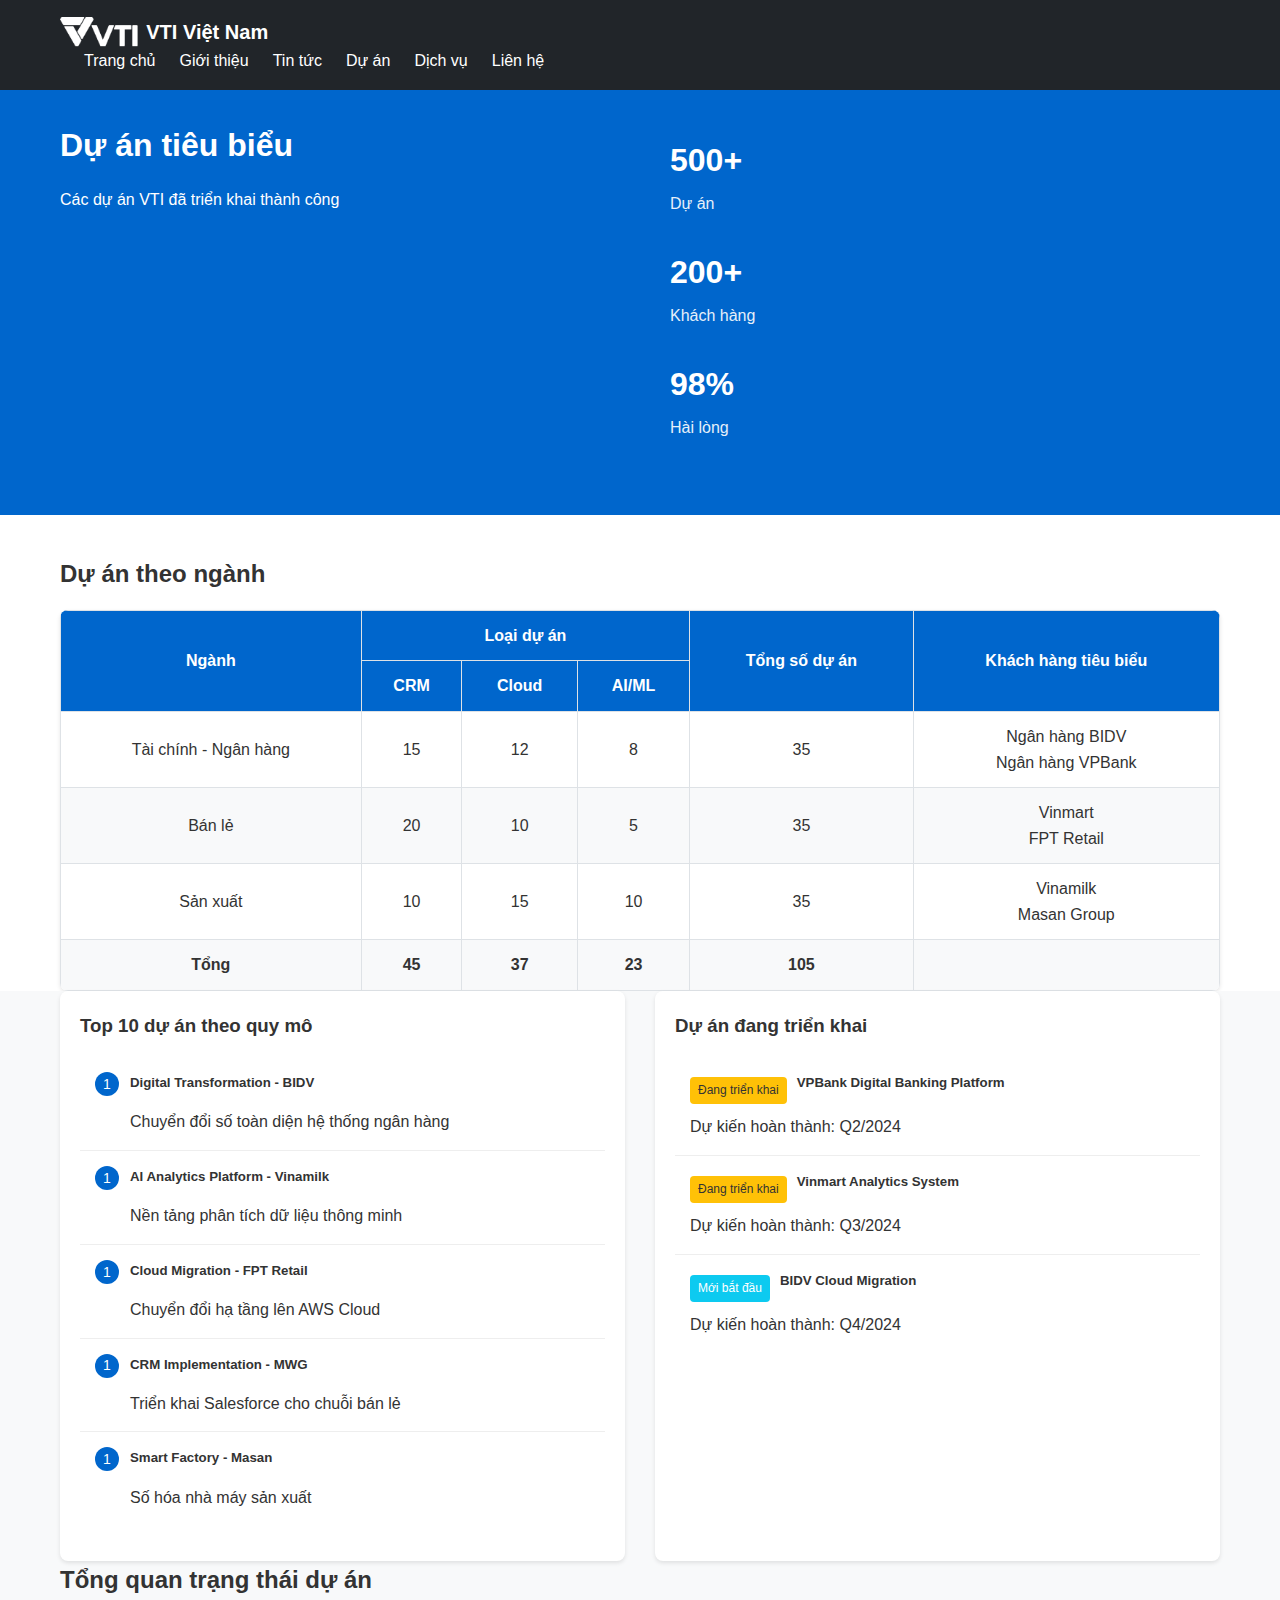
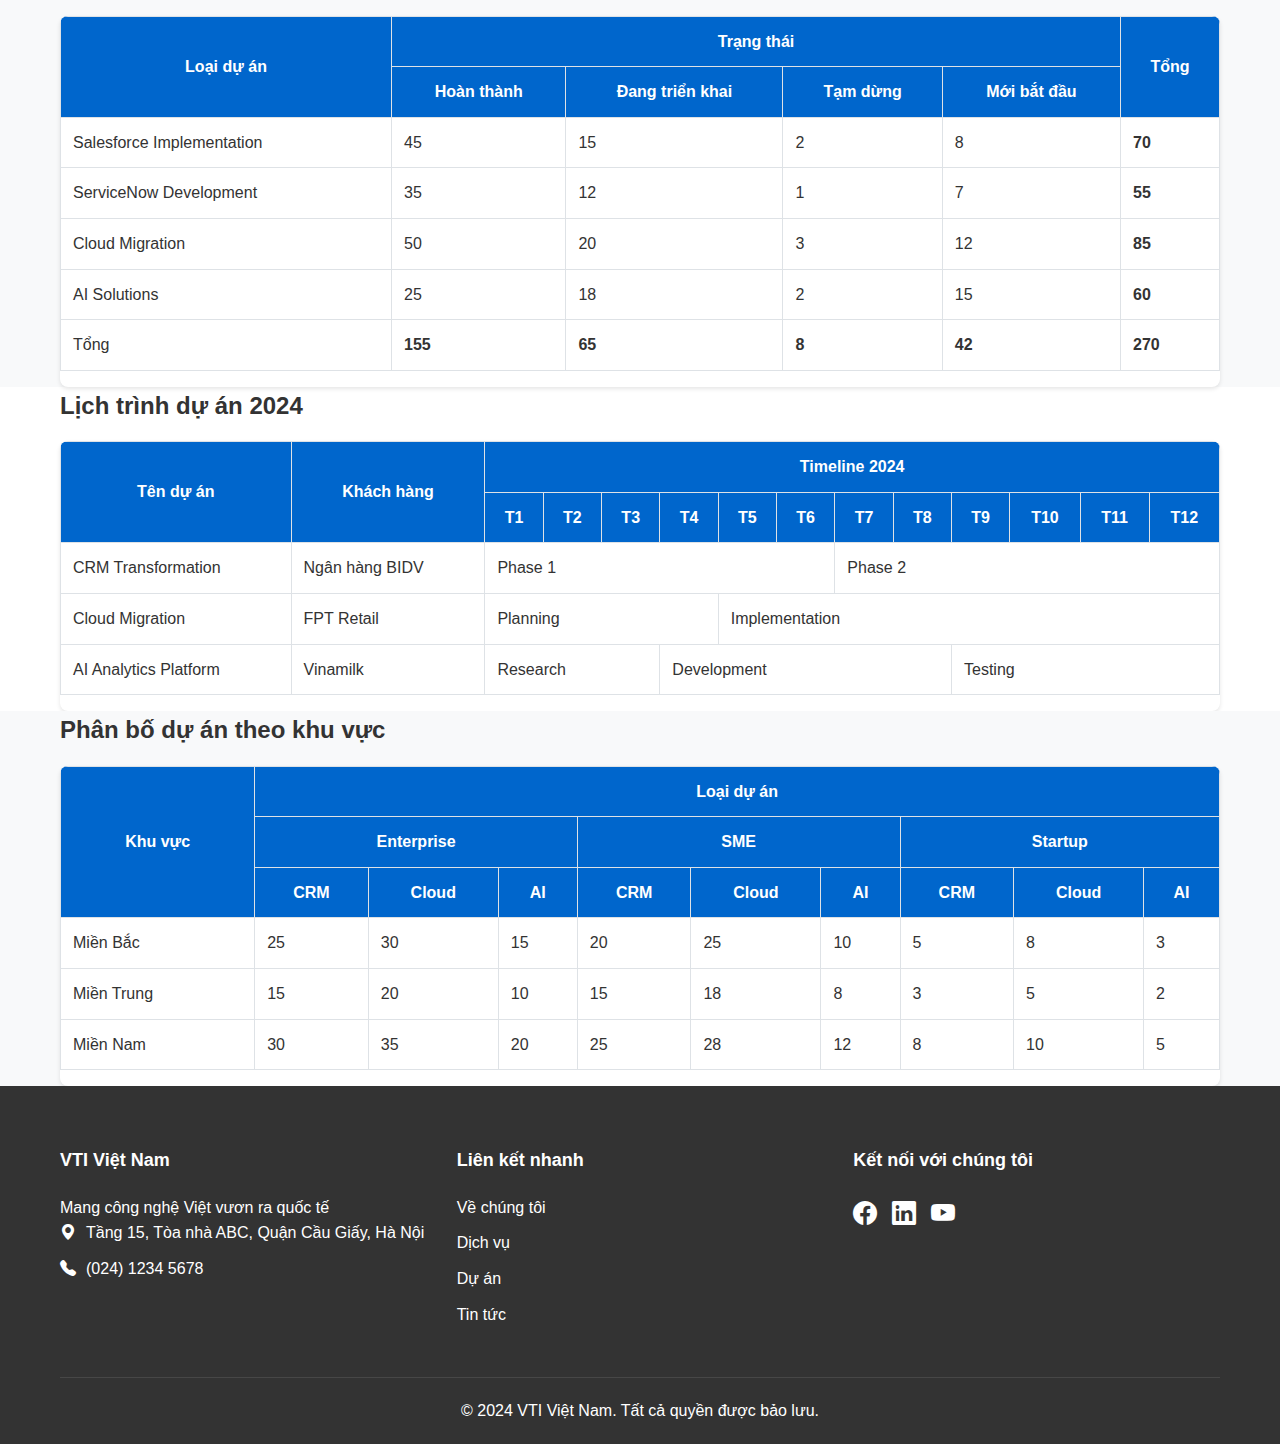
<file: projects2.html>
<!DOCTYPE html>
<html lang="vi">
<head>
    <meta charset="UTF-8">
    <meta name="viewport" content="width=device-width, initial-scale=1.0">
    <title>Dự án - VTI Việt Nam</title>
    
    <!-- Favicon -->
    <link rel="icon" type="image/x-icon" href="/assets/images/logo/favicon.ico">
    
    <!-- ... other meta tags ... -->
    <link rel="stylesheet" href="/css/grid.css">
    <link rel="stylesheet" href="/css/base.css">
    <link rel="stylesheet" href="/css/nav.css">
    <link rel="stylesheet" href="/css/projects2.css">
    
    <!-- Icons (you can use your own icon font or SVG icons) -->
    <link rel="stylesheet" href="https://cdn.jsdelivr.net/npm/bootstrap-icons@1.11.2/font/bootstrap-icons.css">
</head>
<body>
    <nav class="navbar">
        <div class="container nav-container">
            <a href="/" class="navbar-brand">
                <img src="/assets/images/logo/logo.png" alt="VTI Logo">
                <span>VTI Việt Nam</span>
            </a>
            <button class="nav-toggle" id="navToggle">
                <i class="bi bi-list"></i>
            </button>
            <ul class="nav-menu" id="navMenu">
                <li class="nav-item"><a href="/index.html" class="nav-link">Trang chủ</a></li>
                <li class="nav-item"><a href="/about.html" class="nav-link">Giới thiệu</a></li>
                <li class="nav-item"><a href="/news.html" class="nav-link">Tin tức</a></li>
                <li class="nav-item"><a href="/projects.html" class="nav-link">Dự án</a></li>
                <li class="nav-item"><a href="/services.html" class="nav-link">Dịch vụ</a></li>
                <li class="nav-item"><a href="#contact" class="nav-link">Liên hệ</a></li>
            </ul>
        </div>
    </nav>

    <section class="hero bg-primary">
        <div class="container">
            <div class="row">
                <div class="col-6">
                    <h1>Dự án tiêu biểu</h1>
                    <p class="lead">Các dự án VTI đã triển khai thành công</p>
                </div>
                <div class="col-6">
                    <div class="stats-grid">
                        <div class="stat-item">
                            <h3>500+</h3>
                            <p>Dự án</p>
                        </div>
                        <div class="stat-item">
                            <h3>200+</h3>
                            <p>Khách hàng</p>
                        </div>
                        <div class="stat-item">
                            <h3>98%</h3>
                            <p>Hài lòng</p>
                        </div>
                    </div>
                </div>
            </div>
        </div>
    </section>

    <section class="section">
        <div class="container">
            <h2 class="section-title">Dự án theo ngành</h2>
            <div class="table-wrapper">
                <table class="table custom-table">
                    <thead>
                        <tr>
                            <th rowspan="2">Ngành</th>
                            <th colspan="3">Loại dự án</th>
                            <th rowspan="2">Tổng số dự án</th>
                            <th rowspan="2">Khách hàng tiêu biểu</th>
                        </tr>
                        <tr>
                            <th>CRM</th>
                            <th>Cloud</th>
                            <th>AI/ML</th>
                        </tr>
                    </thead>
                    <tbody>
                        <tr>
                            <td>Tài chính - Ngân hàng</td>
                            <td>15</td>
                            <td>12</td>
                            <td>8</td>
                            <td>35</td>
                            <td>
                                <ul class="list-unstyled">
                                    <li>Ngân hàng BIDV</li>
                                    <li>Ngân hàng VPBank</li>
                                </ul>
                            </td>
                        </tr>
                        <tr>
                            <td>Bán lẻ</td>
                            <td>20</td>
                            <td>10</td>
                            <td>5</td>
                            <td>35</td>
                            <td>
                                <ul class="list-unstyled">
                                    <li>Vinmart</li>
                                    <li>FPT Retail</li>
                                </ul>
                            </td>
                        </tr>
                        <tr>
                            <td>Sản xuất</td>
                            <td>10</td>
                            <td>15</td>
                            <td>10</td>
                            <td>35</td>
                            <td>
                                <ul class="list-unstyled">
                                    <li>Vinamilk</li>
                                    <li>Masan Group</li>
                                </ul>
                            </td>
                        </tr>
                        <tr class="total-row">
                            <td>Tổng</td>
                            <td>45</td>
                            <td>37</td>
                            <td>23</td>
                            <td>105</td>
                            <td></td>
                        </tr>
                    </tbody>
                </table>
            </div>
        </div>
    </section>

    <section class="section bg-light">
        <div class="container">
            <div class="row">
                <div class="col-6">
                    <div class="card">
                        <div class="card-body">
                            <h3>Top 10 dự án theo quy mô</h3>
                            <ol class="numbered-list">
                                <li>
                                    <h5>Digital Transformation - BIDV</h5>
                                    <p class="text-muted">Chuyển đổi số toàn diện hệ thống ngân hàng</p>
                                </li>
                                <li>
                                    <h5>AI Analytics Platform - Vinamilk</h5>
                                    <p class="text-muted">Nền tảng phân tích dữ liệu thông minh</p>
                                </li>
                                <li>
                                    <h5>Cloud Migration - FPT Retail</h5>
                                    <p class="text-muted">Chuyển đổi hạ tầng lên AWS Cloud</p>
                                </li>
                                <li>
                                    <h5>CRM Implementation - MWG</h5>
                                    <p class="text-muted">Triển khai Salesforce cho chuỗi bán lẻ</p>
                                </li>
                                <li>
                                    <h5>Smart Factory - Masan</h5>
                                    <p class="text-muted">Số hóa nhà máy sản xuất</p>
                                </li>
                            </ol>
                        </div>
                    </div>
                </div>
                <div class="col-6">
                    <div class="card">
                        <div class="card-body">
                            <h3>Dự án đang triển khai</h3>
                            <ul class="status-list">
                                <li>
                                    <div class="project-header">
                                        <span class="status-badge warning">Đang triển khai</span>
                                        <h5>VPBank Digital Banking Platform</h5>
                                    </div>
                                    <p class="text-muted">Dự kiến hoàn thành: Q2/2024</p>
                                </li>
                                <li>
                                    <div class="project-header">
                                        <span class="status-badge warning">Đang triển khai</span>
                                        <h5>Vinmart Analytics System</h5>
                                    </div>
                                    <p class="text-muted">Dự kiến hoàn thành: Q3/2024</p>
                                </li>
                                <li>
                                    <div class="project-header">
                                        <span class="status-badge info">Mới bắt đầu</span>
                                        <h5>BIDV Cloud Migration</h5>
                                    </div>
                                    <p class="text-muted">Dự kiến hoàn thành: Q4/2024</p>
                                </li>
                            </ul>
                        </div>
                    </div>
                </div>
            </div>
        </div>
    </section>
    <!-- Project Status Overview Table -->
    <section class="section bg-light">
        <div class="container">
            <h2 class="section-title">Tổng quan trạng thái dự án</h2>
            <div class="table-wrapper">
                <table class="table status-table">
                    <thead>
                        <tr>
                            <th rowspan="2">Loại dự án</th>
                            <th colspan="4">Trạng thái</th>
                            <th rowspan="2">Tổng</th>
                        </tr>
                        <tr>
                            <th>Hoàn thành</th>
                            <th>Đang triển khai</th>
                            <th>Tạm dừng</th>
                            <th>Mới bắt đầu</th>
                        </tr>
                    </thead>
                    <tbody>
                        <tr>
                            <td>Salesforce Implementation</td>
                            <td>45</td>
                            <td>15</td>
                            <td>2</td>
                            <td>8</td>
                            <td class="fw-bold">70</td>
                        </tr>
                        <tr>
                            <td>ServiceNow Development</td>
                            <td>35</td>
                            <td>12</td>
                            <td>1</td>
                            <td>7</td>
                            <td class="fw-bold">55</td>
                        </tr>
                        <tr>
                            <td>Cloud Migration</td>
                            <td>50</td>
                            <td>20</td>
                            <td>3</td>
                            <td>12</td>
                            <td class="fw-bold">85</td>
                        </tr>
                        <tr>
                            <td>AI Solutions</td>
                            <td>25</td>
                            <td>18</td>
                            <td>2</td>
                            <td>15</td>
                            <td class="fw-bold">60</td>
                        </tr>
                        <tr class="highlight-row">
                            <td>Tổng</td>
                            <td class="fw-bold">155</td>
                            <td class="fw-bold">65</td>
                            <td class="fw-bold">8</td>
                            <td class="fw-bold">42</td>
                            <td class="fw-bold">270</td>
                        </tr>
                    </tbody>
                </table>
            </div>
        </div>
    </section>

    <!-- Project Timeline Table -->
    <section class="section">
        <div class="container">
            <h2 class="section-title">Lịch trình dự án 2024</h2>
            <div class="table-wrapper">
                <table class="table timeline-table">
                    <thead>
                        <tr>
                            <th rowspan="2">Tên dự án</th>
                            <th rowspan="2">Khách hàng</th>
                            <th colspan="12">Timeline 2024</th>
                        </tr>
                        <tr>
                            <th>T1</th><th>T2</th><th>T3</th>
                            <th>T4</th><th>T5</th><th>T6</th>
                            <th>T7</th><th>T8</th><th>T9</th>
                            <th>T10</th><th>T11</th><th>T12</th>
                        </tr>
                    </thead>
                    <tbody>
                        <tr>
                            <td>CRM Transformation</td>
                            <td>Ngân hàng BIDV</td>
                            <td colspan="6" class="phase-planning">Phase 1</td>
                            <td colspan="6" class="phase-development">Phase 2</td>
                        </tr>
                        <tr>
                            <td>Cloud Migration</td>
                            <td>FPT Retail</td>
                            <td colspan="4" class="phase-research">Planning</td>
                            <td colspan="8" class="phase-implementation">Implementation</td>
                        </tr>
                        <tr>
                            <td>AI Analytics Platform</td>
                            <td>Vinamilk</td>
                            <td colspan="3" class="phase-planning">Research</td>
                            <td colspan="5" class="phase-development">Development</td>
                            <td colspan="4" class="phase-testing">Testing</td>
                        </tr>
                    </tbody>
                </table>
            </div>
        </div>
    </section>

    <!-- Regional Distribution Table -->
    <section class="section bg-light">
        <div class="container">
            <h2 class="section-title">Phân bố dự án theo khu vực</h2>
            <div class="table-wrapper">
                <table class="table region-table">
                    <thead>
                        <tr>
                            <th rowspan="3">Khu vực</th>
                            <th colspan="9">Loại dự án</th>
                        </tr>
                        <tr>
                            <th colspan="3">Enterprise</th>
                            <th colspan="3">SME</th>
                            <th colspan="3">Startup</th>
                        </tr>
                        <tr>
                            <th>CRM</th>
                            <th>Cloud</th>
                            <th>AI</th>
                            <th>CRM</th>
                            <th>Cloud</th>
                            <th>AI</th>
                            <th>CRM</th>
                            <th>Cloud</th>
                            <th>AI</th>
                        </tr>
                    </thead>
                    <tbody>
                        <tr>
                            <td>Miền Bắc</td>
                            <td>25</td>
                            <td>30</td>
                            <td>15</td>
                            <td>20</td>
                            <td>25</td>
                            <td>10</td>
                            <td>5</td>
                            <td>8</td>
                            <td>3</td>
                        </tr>
                        <tr>
                            <td>Miền Trung</td>
                            <td>15</td>
                            <td>20</td>
                            <td>10</td>
                            <td>15</td>
                            <td>18</td>
                            <td>8</td>
                            <td>3</td>
                            <td>5</td>
                            <td>2</td>
                        </tr>
                        <tr>
                            <td>Miền Nam</td>
                            <td>30</td>
                            <td>35</td>
                            <td>20</td>
                            <td>25</td>
                            <td>28</td>
                            <td>12</td>
                            <td>8</td>
                            <td>10</td>
                            <td>5</td>
                        </tr>
                    </tbody>
                </table>
            </div>
        </div>
    </section>


    <footer class="footer">
        <div class="container">
            <div class="row">
                <div class="col-4">
                    <h5>VTI Việt Nam</h5>
                    <p>Mang công nghệ Việt vươn ra quốc tế</p>
                    <p class="contact-info">
                        <i class="bi bi-geo-alt-fill"></i>
                        <span>Tầng 15, Tòa nhà ABC, Quận Cầu Giấy, Hà Nội</span>
                    </p>
                    <p class="contact-info">
                        <i class="bi bi-telephone-fill"></i>
                        <span>(024) 1234 5678</span>
                    </p>
                </div>
                <div class="col-4">
                    <h5>Liên kết nhanh</h5>
                    <ul class="footer-links">
                        <li><a href="/about.html">Về chúng tôi</a></li>
                        <li><a href="/services.html">Dịch vụ</a></li>
                        <li><a href="/projects.html">Dự án</a></li>
                        <li><a href="/news.html">Tin tức</a></li>
                    </ul>
                </div>
                <div class="col-4">
                    <h5>Kết nối với chúng tôi</h5>
                    <div class="social-links">
                        <a href="https://facebook.com/vti" class="social-link">
                            <i class="bi bi-facebook"></i>
                        </a>
                        <a href="https://linkedin.com/company/vti" class="social-link">
                            <i class="bi bi-linkedin"></i>
                        </a>
                        <a href="https://youtube.com/vti" class="social-link">
                            <i class="bi bi-youtube"></i>
                        </a>
                    </div>
                </div>
            </div>
            <div class="footer-bottom">
                <p>&copy; 2024 VTI Việt Nam. Tất cả quyền được bảo lưu.</p>
            </div>
        </div>
    </footer>

</body>
</html>
</file>
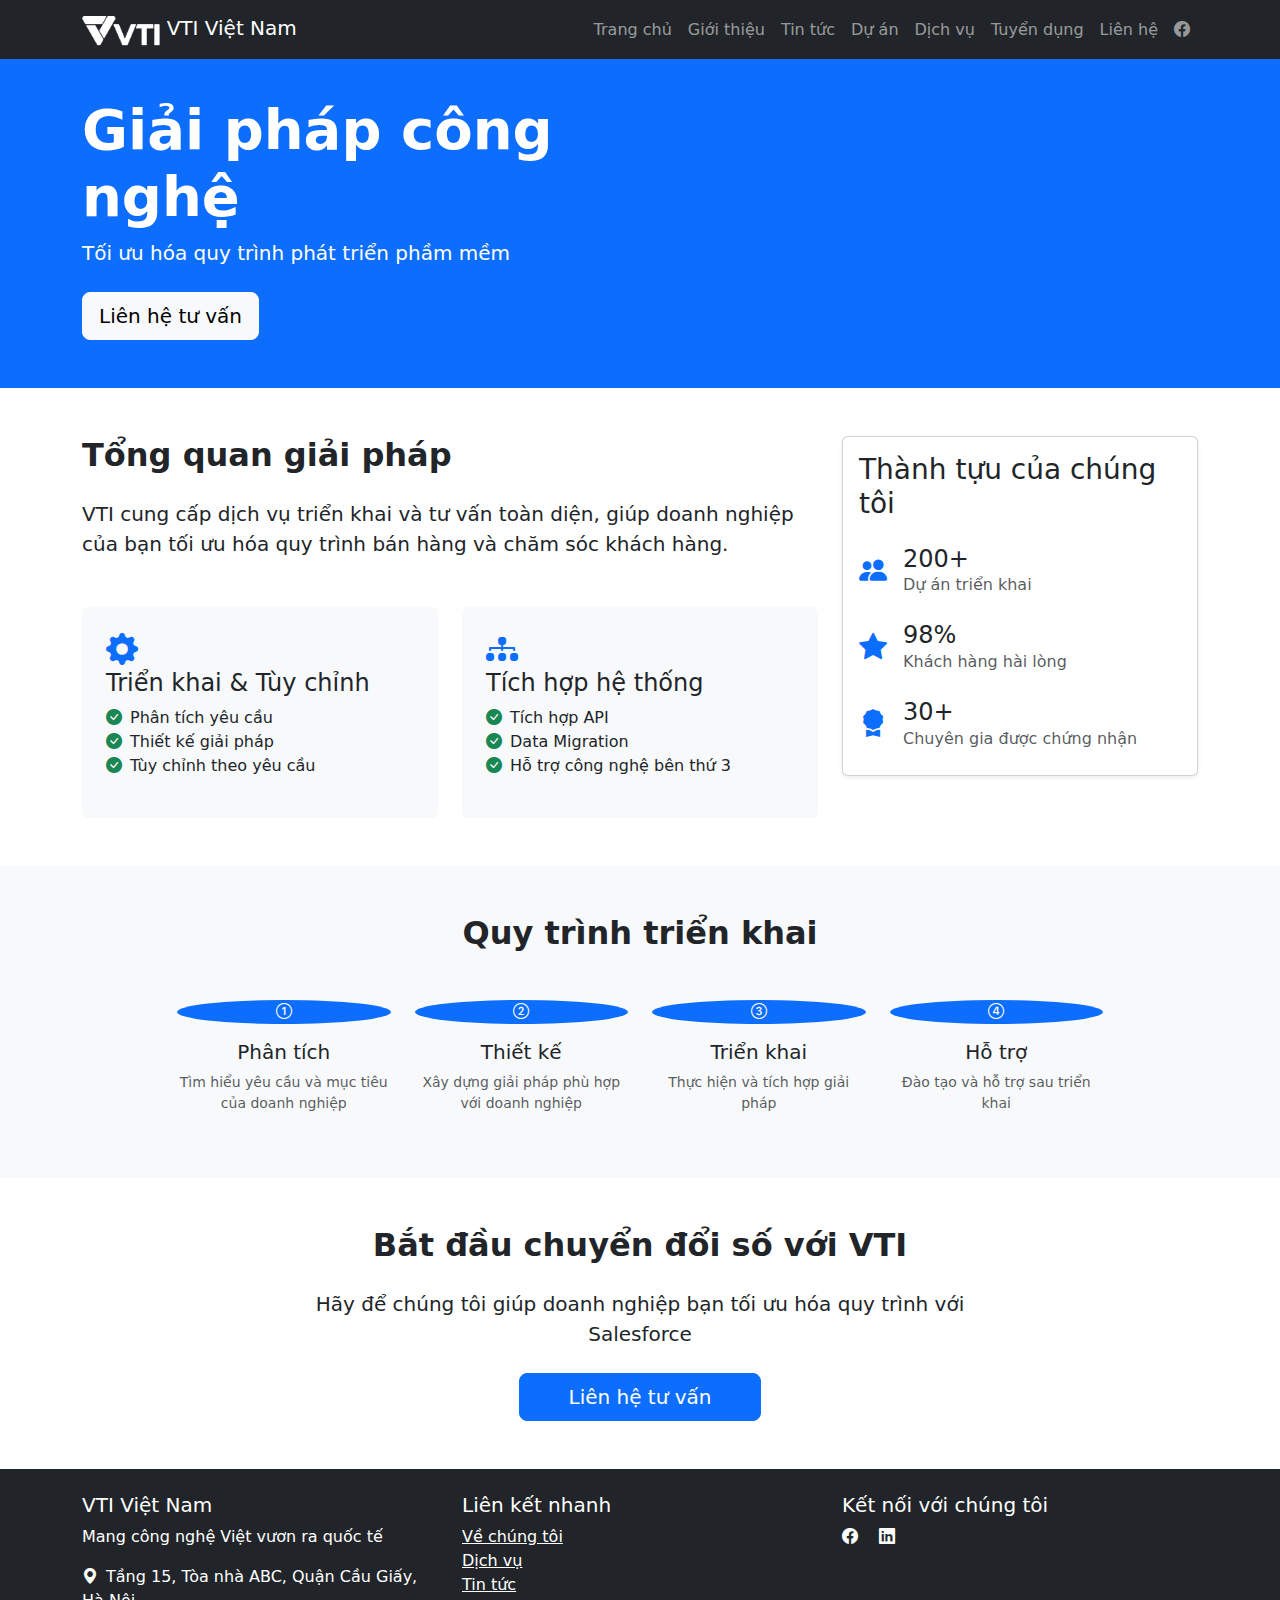
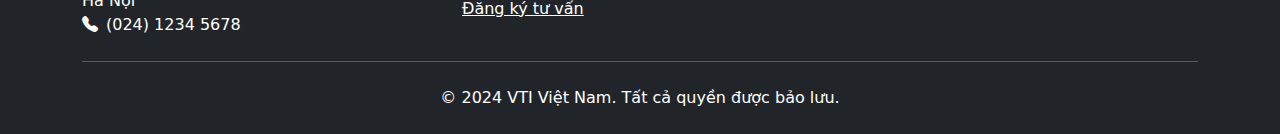
<file: service-detail.html>
<!DOCTYPE html>
<html lang="vi">
    <head>
        <meta charset="UTF-8">
        <meta name="viewport" content="width=device-width, initial-scale=1.0">
        <title>VTI Việt Nam - Công nghệ số cho doanh nghiệp</title>
        
        <!-- Favicon -->
        <link rel="icon" type="image/x-icon" href="/assets/images/logo/favicon.ico">
        
        <!-- Bootstrap CSS -->
        <link href="https://cdn.jsdelivr.net/npm/bootstrap@5.3.2/dist/css/bootstrap.min.css" rel="stylesheet">
        
        <!-- Bootstrap Icons -->
        <link rel="stylesheet" href="https://cdn.jsdelivr.net/npm/bootstrap-icons@1.11.2/font/bootstrap-icons.css">
        
        <!-- Animate.css -->
        <link rel="stylesheet" href="https://cdnjs.cloudflare.com/ajax/libs/animate.css/4.1.1/animate.min.css">
        
        <!-- Common CSS -->
        <link rel="stylesheet" href="/css/style.css">
        
        <!-- Page Specific CSS -->
        <link rel="stylesheet" href="/css/about.css">
    </head>
<body>
    <nav class="navbar navbar-expand-lg navbar-dark bg-dark fixed-top">
        <div class="container">
            <a class="navbar-brand" href="/index.html">
                <img src="/assets/images/logo/logo.png" alt="Logo VTI" height="30" class="d-inline-block align-text-top">
                VTI Việt Nam
            </a>
            <button class="navbar-toggler" type="button" data-bs-toggle="collapse" data-bs-target="#navbarNav">
                <span class="navbar-toggler-icon"></span>
            </button>
            <div class="collapse navbar-collapse" id="navbarNav">
                <ul class="navbar-nav ms-auto">
                    <li class="nav-item">
                        <a class="nav-link" href="/index.html">Trang chủ</a>
                    </li>
                    <li class="nav-item">
                        <a class="nav-link" href="/about.html">Giới thiệu</a>
                    </li>
                    <li class="nav-item">
                        <a class="nav-link" href="/news.html">Tin tức</a>
                    </li>
                    <li class="nav-item">
                        <a class="nav-link" href="/projects.html">Dự án</a>
                    </li>
                    <li class="nav-item">
                        <a class="nav-link" href="/service-detail.html">Dịch vụ</a>
                    </li>
                    <li class="nav-item">
                        <a class="nav-link" href="https://tuyendung.vti.com.vn/?_gl=1*12mfeth*_gcl_au*MTAwNTI5NTI2MS4xNzMxMjQwODky*_ga*MTM2OTEwNDE4Ni4xNzMxMjQwODkx*_ga_LQPRTTM5TD*MTczMTI0NjA5NS4yLjEuMTczMTI0NjA5Ni41OS4wLjA.*_ga_QS5NL7CHN1*MTczMTI0NjA5NS4yLjEuMTczMTI0NjA5Ni4wLjAuMA..">Tuyển dụng</a>
                    </li>
                    <li class="nav-item">
                        <a class="nav-link" href="/index.html#contact">Liên hệ</a>
                    </li>
                    <li class="nav-item">
                        <a class="nav-link" href="https://www.facebook.com/vti.com.vn" target="_blank">
                            <i class="bi bi-facebook"></i>
                        </a>
                    </li>
                </ul>
            </div>
        </div>
    </nav>

    <!-- Service Hero Section -->
    <section class="service-hero bg-primary text-white py-5 mt-5">
        <div class="container">
            <div class="row align-items-center">
                <div class="col-md-6">
                    <h1 class="display-4 fw-bold">Giải pháp công nghệ</h1>
                    <p class="lead mb-4">Tối ưu hóa quy trình phát triển phầm mềm</p>
                    <a href="#contact" class="btn btn-light btn-lg">Liên hệ tư vấn</a>
                </div>
            </div>
        </div>
    </section>

    <!-- Service Overview -->
    <section class="py-5">
        <div class="container">
            <div class="row">
                <div class="col-lg-8">
                    <h2 class="fw-bold mb-4">Tổng quan giải pháp</h2>
                    <p class="lead">VTI cung cấp dịch vụ triển khai và tư vấn toàn diện, giúp doanh nghiệp của bạn tối ưu hóa quy trình bán hàng và chăm sóc khách hàng.</p>
                    
                    <!-- Key Features -->
                    <div class="row g-4 mt-4">
                        <div class="col-md-6">
                            <div class="feature-card p-4 bg-light rounded">
                                <i class="bi bi-gear-fill text-primary h2 mb-3"></i>
                                <h4>Triển khai & Tùy chỉnh</h4>
                                <ul class="list-unstyled">
                                    <li><i class="bi bi-check-circle-fill text-success me-2"></i>Phân tích yêu cầu</li>
                                    <li><i class="bi bi-check-circle-fill text-success me-2"></i>Thiết kế giải pháp</li>
                                    <li><i class="bi bi-check-circle-fill text-success me-2"></i>Tùy chỉnh theo yêu cầu</li>
                                </ul>
                            </div>
                        </div>
                        <div class="col-md-6">
                            <div class="feature-card p-4 bg-light rounded">
                                <i class="bi bi-diagram-3-fill text-primary h2 mb-3"></i>
                                <h4>Tích hợp hệ thống</h4>
                                <ul class="list-unstyled">
                                    <li><i class="bi bi-check-circle-fill text-success me-2"></i>Tích hợp API</li>
                                    <li><i class="bi bi-check-circle-fill text-success me-2"></i>Data Migration</li>
                                    <li><i class="bi bi-check-circle-fill text-success me-2"></i>Hỗ trợ công nghệ bên thứ 3</li>
                                </ul>
                            </div>
                        </div>
                    </div>
                </div>

                <!-- Service Stats -->
                <div class="col-lg-4">
                    <div class="card shadow-sm">
                        <div class="card-body">
                            <h3 class="card-title mb-4">Thành tựu của chúng tôi</h3>
                            <div class="mb-4">
                                <div class="d-flex align-items-center mb-2">
                                    <i class="bi bi-people-fill text-primary h3 mb-0 me-3"></i>
                                    <div>
                                        <h4 class="mb-0">200+</h4>
                                        <p class="text-muted mb-0">Dự án triển khai</p>
                                    </div>
                                </div>
                            </div>
                            <div class="mb-4">
                                <div class="d-flex align-items-center mb-2">
                                    <i class="bi bi-star-fill text-primary h3 mb-0 me-3"></i>
                                    <div>
                                        <h4 class="mb-0">98%</h4>
                                        <p class="text-muted mb-0">Khách hàng hài lòng</p>
                                    </div>
                                </div>
                            </div>
                            <div>
                                <div class="d-flex align-items-center mb-2">
                                    <i class="bi bi-award-fill text-primary h3 mb-0 me-3"></i>
                                    <div>
                                        <h4 class="mb-0">30+</h4>
                                        <p class="text-muted mb-0">Chuyên gia được chứng nhận</p>
                                    </div>
                                </div>
                            </div>
                        </div>
                    </div>
                </div>
            </div>
        </div>
    </section>

    <!-- Implementation Process -->
    <section class="py-5 bg-light">
        <div class="container">
            <h2 class="text-center fw-bold mb-5">Quy trình triển khai</h2>
            <div class="row">
                <div class="col-lg-10 mx-auto">
                    <div class="process-timeline">
                        <div class="row g-4">
                            <div class="col-md-3">
                                <div class="process-step text-center">
                                    <div class="process-icon bg-primary text-white rounded-circle mb-3">
                                        <i class="bi bi-1-circle"></i>
                                    </div>
                                    <h5>Phân tích</h5>
                                    <p class="small text-muted">Tìm hiểu yêu cầu và mục tiêu của doanh nghiệp</p>
                                </div>
                            </div>
                            <div class="col-md-3">
                                <div class="process-step text-center">
                                    <div class="process-icon bg-primary text-white rounded-circle mb-3">
                                        <i class="bi bi-2-circle"></i>
                                    </div>
                                    <h5>Thiết kế</h5>
                                    <p class="small text-muted">Xây dựng giải pháp phù hợp với doanh nghiệp</p>
                                </div>
                            </div>
                            <div class="col-md-3">
                                <div class="process-step text-center">
                                    <div class="process-icon bg-primary text-white rounded-circle mb-3">
                                        <i class="bi bi-3-circle"></i>
                                    </div>
                                    <h5>Triển khai</h5>
                                    <p class="small text-muted">Thực hiện và tích hợp giải pháp</p>
                                </div>
                            </div>
                            <div class="col-md-3">
                                <div class="process-step text-center">
                                    <div class="process-icon bg-primary text-white rounded-circle mb-3">
                                        <i class="bi bi-4-circle"></i>
                                    </div>
                                    <h5>Hỗ trợ</h5>
                                    <p class="small text-muted">Đào tạo và hỗ trợ sau triển khai</p>
                                </div>
                            </div>
                        </div>
                    </div>
                </div>
            </div>
        </div>
    </section>

    <!-- Call to Action -->
    <section class="py-5">
        <div class="container">
            <div class="row justify-content-center">
                <div class="col-lg-8 text-center">
                    <h2 class="fw-bold mb-4">Bắt đầu chuyển đổi số với VTI</h2>
                    <p class="lead mb-4">Hãy để chúng tôi giúp doanh nghiệp bạn tối ưu hóa quy trình với Salesforce</p>
                    <button type="button" class="btn btn-primary btn-lg px-5" data-bs-toggle="modal" data-bs-target="#contactModal">
                        Liên hệ tư vấn
                    </button>
                </div>
            </div>
        </div>
    </section>

    <!-- Contact Modal -->
    <div class="modal fade" id="contactModal" tabindex="-1" aria-labelledby="contactModalLabel" aria-hidden="true">
        <div class="modal-dialog modal-dialog-centered">
            <div class="modal-content">
                <div class="modal-header border-0">
                    <h5 class="modal-title" id="contactModalLabel">Đăng ký tư vấn</h5>
                    <button type="button" class="btn-close" data-bs-dismiss="modal" aria-label="Close"></button>
                </div>
                <div class="modal-body p-4">
                    <div class="text-center mb-4">
                        <i class="bi bi-envelope-check text-primary display-4"></i>
                        <p class="mt-2">Vui lòng để lại thông tin, chúng tôi sẽ liên hệ lại với bạn</p>
                    </div>
                    <input type="email" class="form-control" id="newsletterEmail" placeholder="Nhập email của bạn" required>
                    <br>
                    <button type="button" class="btn btn-success w-100" data-bs-dismiss="modal">
                        Gửi thành công
                    </button>
                </div>
            </div>
        </div>
    </div>

    <footer class="bg-dark text-white py-4">
        <div class="container">
            <div class="row">
                <div class="col-md-4 mb-4 mb-md-0">
                    <h5>VTI Việt Nam</h5>
                    <p>Mang công nghệ Việt vươn ra quốc tế</p>
                    <p class="mb-0">
                        <i class="bi bi-geo-alt-fill me-2"></i>Tầng 15, Tòa nhà ABC, Quận Cầu Giấy, Hà Nội
                    </p>
                    <p class="mb-0">
                        <i class="bi bi-telephone-fill me-2"></i>(024) 1234 5678
                    </p>
                </div>
                <div class="col-md-4 mb-4 mb-md-0">
                    <h5>Liên kết nhanh</h5>
                    <ul class="list-unstyled">
                        <li><a href="/about.html" class="text-white">Về chúng tôi</a></li>
                        <li><a href="/pages/services.html" class="text-white">Dịch vụ</a></li>
                        <li><a href="/news.html" class="text-white">Tin tức</a></li>
                        <li><a href="/pages/register.html" class="text-white">Đăng ký tư vấn</a></li>
                    </ul>
                </div>
                <div class="col-md-4">
                    <h5>Kết nối với chúng tôi</h5>
                    <div class="social-links">
                        <a href="https://www.facebook.com/vti.com.vn" class="text-white me-3"><i class="bi bi-facebook"></i></a>
                        <a href="https://www.linkedin.com/company/vtijsc" class="text-white me-3"><i class="bi bi-linkedin"></i></a>
                    </div>
                </div>
            </div>
            <hr class="my-4">
            <div class="text-center">
                <p class="mb-0">&copy; 2024 VTI Việt Nam. Tất cả quyền được bảo lưu.</p>
            </div>
        </div>
    </footer>

    <!-- Bootstrap Bundle with Popper -->
    <script src="https://cdn.jsdelivr.net/npm/bootstrap@5.3.2/dist/js/bootstrap.bundle.min.js"></script>
</body>
</html>
</file>
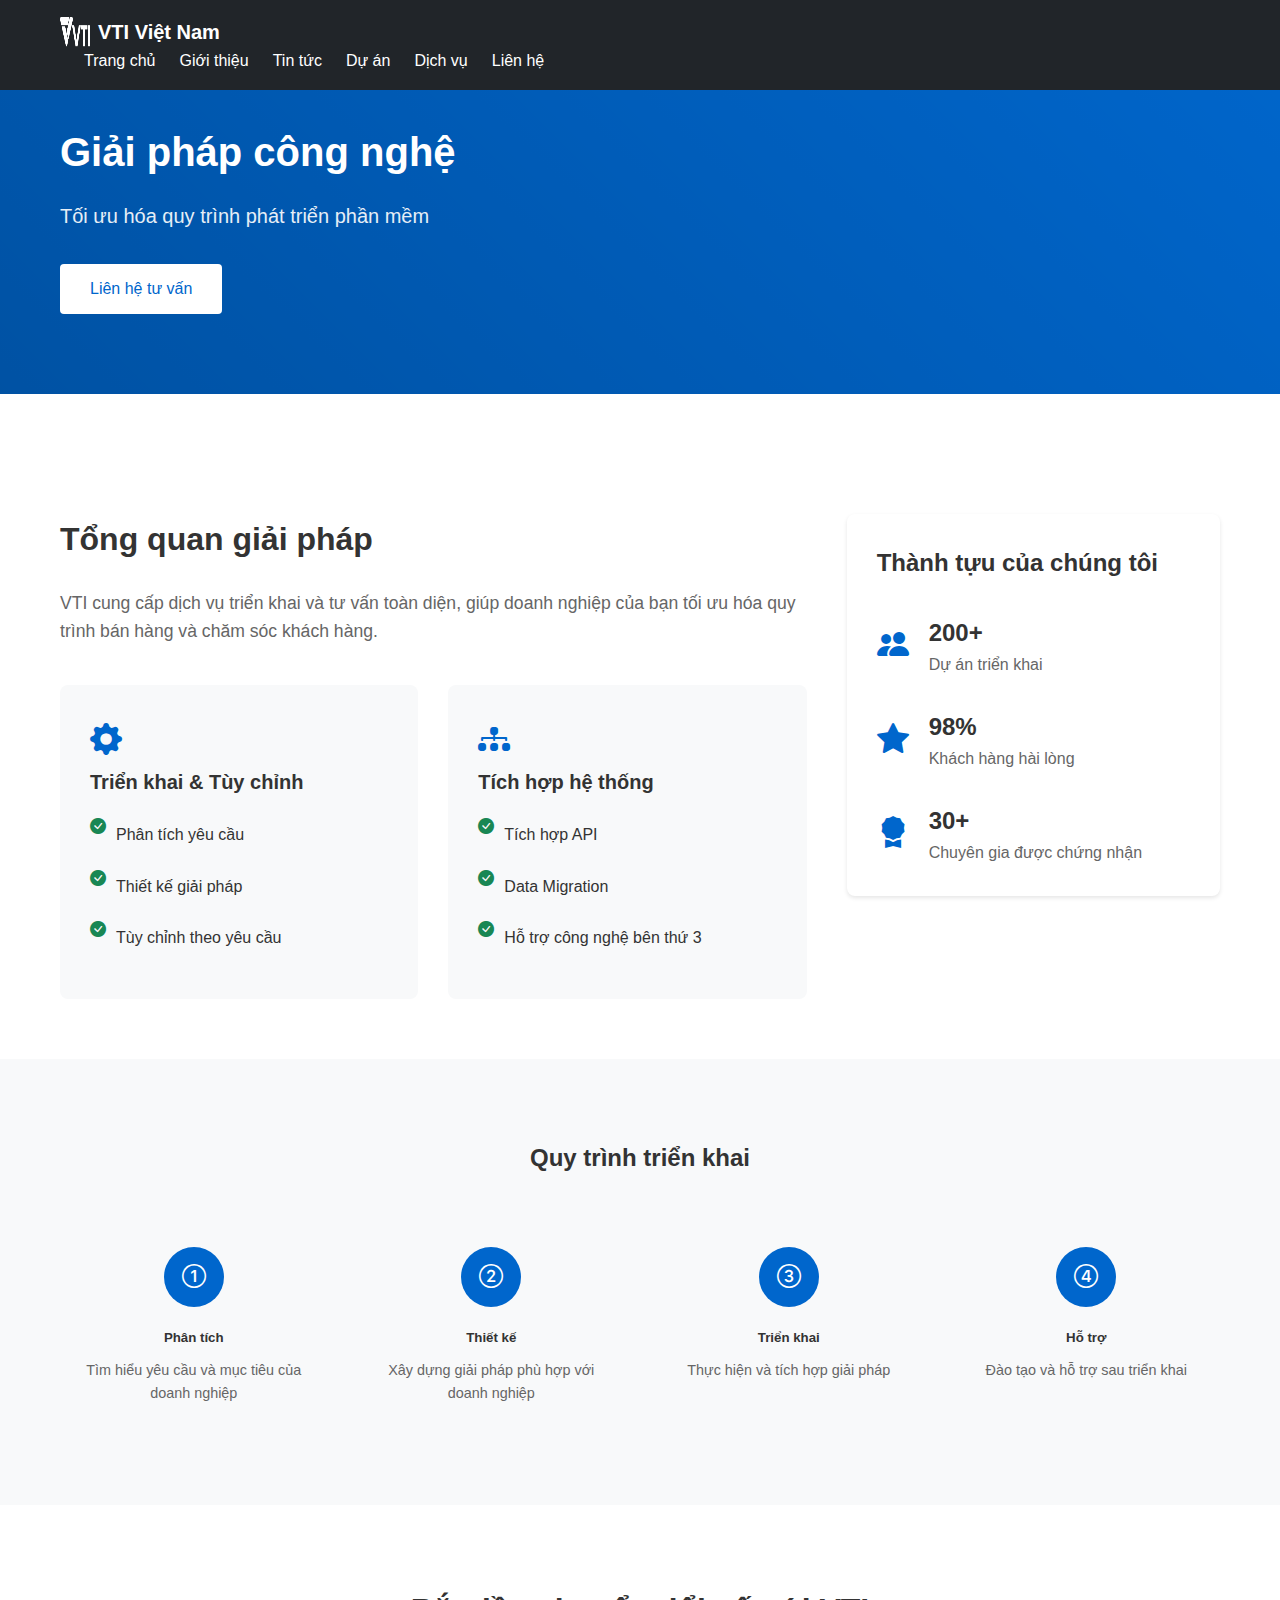
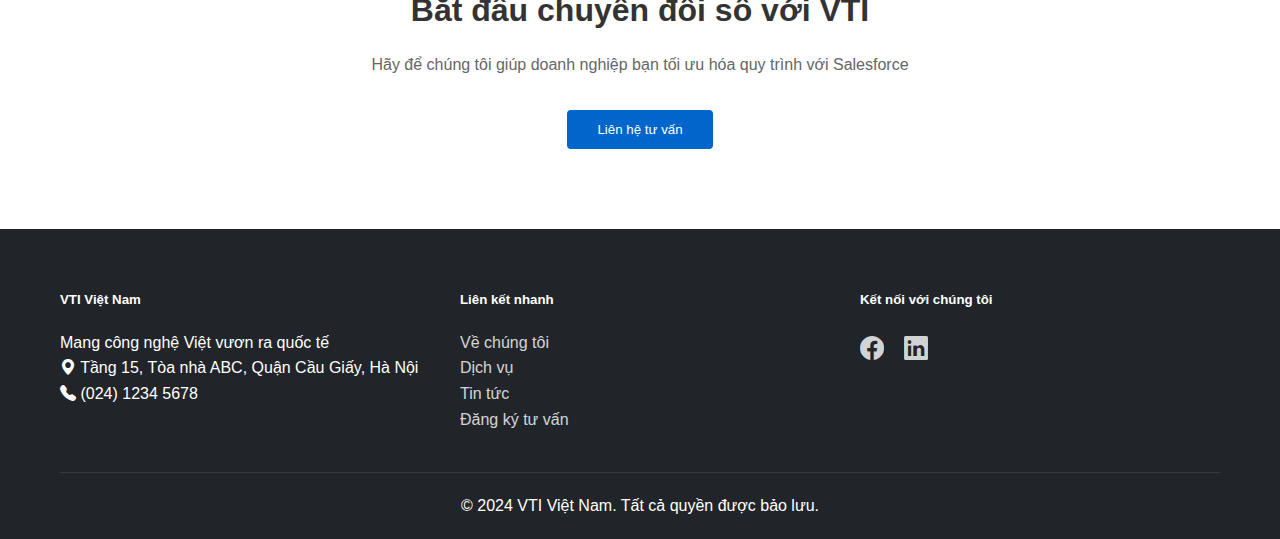
<file: service-detail2.html>
<!DOCTYPE html>
<html lang="vi">
<head>
    <meta charset="UTF-8">
    <meta name="viewport" content="width=device-width, initial-scale=1.0">
    <title>Giải pháp công nghệ - VTI Việt Nam</title>
    
    <!-- Favicon -->
    <link rel="icon" type="image/x-icon" href="/assets/images/logo/favicon.ico">
    
    <!-- CSS -->
    <link rel="stylesheet" href="/css/grid.css">
    <link rel="stylesheet" href="/css/base.css">
    <link rel="stylesheet" href="/css/nav.css">
    <link rel="stylesheet" href="/css/service-detail2.css">
    
    <!-- Icons -->
    <link rel="stylesheet" href="https://cdn.jsdelivr.net/npm/bootstrap-icons@1.11.2/font/bootstrap-icons.css">
</head>
<body>
    <!-- Navigation -->
    <nav class="navbar">
        <div class="container">
            <a href="/" class="navbar-brand">
                <img src="/assets/images/logo/logo.png" alt="VTI Logo" width="30" height="30">
                <span>VTI Việt Nam</span>
            </a>
            <button class="nav-toggle" id="navToggle">
                <i class="bi bi-list"></i>
            </button>
            <ul class="nav-menu" id="navMenu">
                <li class="nav-item"><a href="/index.html" class="nav-link">Trang chủ</a></li>
                <li class="nav-item"><a href="/about.html" class="nav-link">Giới thiệu</a></li>
                <li class="nav-item"><a href="/news.html" class="nav-link">Tin tức</a></li>
                <li class="nav-item"><a href="/projects.html" class="nav-link">Dự án</a></li>
                <li class="nav-item"><a href="/services.html" class="nav-link">Dịch vụ</a></li>
                <li class="nav-item"><a href="#contact" class="nav-link">Liên hệ</a></li>
            </ul>
        </div>
    </nav>

    <!-- Hero Section -->
    <section class="hero">
        <div class="container">
            <div class="hero-content">
                <div class="hero-text">
                    <h1>Giải pháp công nghệ</h1>
                    <p class="lead">Tối ưu hóa quy trình phát triển phần mềm</p>
                    <a href="#contact" class="button light">Liên hệ tư vấn</a>
                </div>
            </div>
        </div>
    </section>

    <!-- Overview Section -->
    <section class="overview">
        <div class="container">
            <div class="overview-grid">
                <div class="main-content">
                    <h2>Tổng quan giải pháp</h2>
                    <p class="lead">VTI cung cấp dịch vụ triển khai và tư vấn toàn diện, giúp doanh nghiệp của bạn tối ưu hóa quy trình bán hàng và chăm sóc khách hàng.</p>
                    
                    <div class="features-grid">
                        <div class="feature-card">
                            <i class="bi bi-gear-fill"></i>
                            <h4>Triển khai & Tùy chỉnh</h4>
                            <ul class="feature-list">
                                <li><i class="bi bi-check-circle-fill"></i>Phân tích yêu cầu</li>
                                <li><i class="bi bi-check-circle-fill"></i>Thiết kế giải pháp</li>
                                <li><i class="bi bi-check-circle-fill"></i>Tùy chỉnh theo yêu cầu</li>
                            </ul>
                        </div>
                        <div class="feature-card">
                            <i class="bi bi-diagram-3-fill"></i>
                            <h4>Tích hợp hệ thống</h4>
                            <ul class="feature-list">
                                <li><i class="bi bi-check-circle-fill"></i>Tích hợp API</li>
                                <li><i class="bi bi-check-circle-fill"></i>Data Migration</li>
                                <li><i class="bi bi-check-circle-fill"></i>Hỗ trợ công nghệ bên thứ 3</li>
                            </ul>
                        </div>
                    </div>
                </div>

                <div class="stats-sidebar">
                    <div class="stats-card">
                        <h3>Thành tựu của chúng tôi</h3>
                        <div class="stat-item">
                            <i class="bi bi-people-fill"></i>
                            <div class="stat-content">
                                <h4>200+</h4>
                                <p>Dự án triển khai</p>
                            </div>
                        </div>
                        <div class="stat-item">
                            <i class="bi bi-star-fill"></i>
                            <div class="stat-content">
                                <h4>98%</h4>
                                <p>Khách hàng hài lòng</p>
                            </div>
                        </div>
                        <div class="stat-item">
                            <i class="bi bi-award-fill"></i>
                            <div class="stat-content">
                                <h4>30+</h4>
                                <p>Chuyên gia được chứng nhận</p>
                            </div>
                        </div>
                    </div>
                </div>
            </div>
        </div>
    </section>

    <!-- Process Section -->
    <section class="process">
        <div class="container">
            <h2>Quy trình triển khai</h2>
            <div class="process-grid">
                <div class="process-step">
                    <div class="step-icon">
                        <i class="bi bi-1-circle"></i>
                    </div>
                    <h5>Phân tích</h5>
                    <p>Tìm hiểu yêu cầu và mục tiêu của doanh nghiệp</p>
                </div>
                <div class="process-step">
                    <div class="step-icon">
                        <i class="bi bi-2-circle"></i>
                    </div>
                    <h5>Thiết kế</h5>
                    <p>Xây dựng giải pháp phù hợp với doanh nghiệp</p>
                </div>
                <div class="process-step">
                    <div class="step-icon">
                        <i class="bi bi-3-circle"></i>
                    </div>
                    <h5>Triển khai</h5>
                    <p>Thực hiện và tích hợp giải pháp</p>
                </div>
                <div class="process-step">
                    <div class="step-icon">
                        <i class="bi bi-4-circle"></i>
                    </div>
                    <h5>Hỗ trợ</h5>
                    <p>Đào tạo và hỗ trợ sau triển khai</p>
                </div>
            </div>
        </div>
    </section>

    <!-- CTA Section -->
    <section class="cta">
        <div class="container">
            <div class="cta-content">
                <h2>Bắt đầu chuyển đổi số với VTI</h2>
                <p>Hãy để chúng tôi giúp doanh nghiệp bạn tối ưu hóa quy trình với Salesforce</p>
                <button class="button primary" onclick="showModal()">Liên hệ tư vấn</button>
            </div>
        </div>
    </section>

    <!-- Contact Modal -->
    <div class="modal" id="contactModal">
        <div class="modal-content">
            <span class="close-button" onclick="closeModal()">&times;</span>
            <div class="modal-body">
                <i class="bi bi-envelope-check"></i>
                <h5>Đăng ký tư vấn</h5>
                <p>Vui lòng để lại thông tin, chúng tôi sẽ liên hệ lại với bạn</p>
                <form class="contact-form">
                    <input type="email" placeholder="Nhập email của bạn" required>
                    <button type="submit" class="button success">Gửi thông tin</button>
                </form>
            </div>
        </div>
    </div>

    <!-- Footer -->
    <footer class="footer">
        <div class="container">
            <div class="footer-grid">
                <div class="footer-info">
                    <h5>VTI Việt Nam</h5>
                    <p>Mang công nghệ Việt vươn ra quốc tế</p>
                    <p class="contact-info">
                        <i class="bi bi-geo-alt-fill"></i>
                        <span>Tầng 15, Tòa nhà ABC, Quận Cầu Giấy, Hà Nội</span>
                    </p>
                    <p class="contact-info">
                        <i class="bi bi-telephone-fill"></i>
                        <span>(024) 1234 5678</span>
                    </p>
                </div>
                <div class="footer-links">
                    <h5>Liên kết nhanh</h5>
                    <ul>
                        <li><a href="/about.html">Về chúng tôi</a></li>
                        <li><a href="/services.html">Dịch vụ</a></li>
                        <li><a href="/news.html">Tin tức</a></li>
                        <li><a href="#">Đăng ký tư vấn</a></li>
                    </ul>
                </div>
                <div class="footer-social">
                    <h5>Kết nối với chúng tôi</h5>
                    <div class="social-links">
                        <a href="https://facebook.com/vti.com.vn">
                            <i class="bi bi-facebook"></i>
                        </a>
                        <a href="https://linkedin.com/company/vtijsc">
                            <i class="bi bi-linkedin"></i>
                        </a>
                    </div>
                </div>
            </div>
            <div class="footer-bottom">
                <p>&copy; 2024 VTI Việt Nam. Tất cả quyền được bảo lưu.</p>
            </div>
        </div>
    </footer>
</body>
</html>
</file>
<file: css/news.css>
/* News Page Styles */

/* Hero Banner */
.news-hero {
    margin-top: 56px; /* Navbar height */
}

.horizontal-banner {
    position: relative;
    height: 300px;
    overflow: hidden;
}

.horizontal-banner img {
    width: 100%;
    height: 100%;
    object-fit: cover;
}

.banner-content {
    position: absolute;
    top: 0;
    left: 0;
    right: 0;
    bottom: 0;
    background: rgba(0, 0, 0, 0.5);
    display: flex;
    align-items: center;
    color: white;
}

/* News Categories */
#newsTab .nav-link {
    color: #6c757d;
    border-radius: 20px;
    padding: 0.5rem 1.5rem;
    margin: 0 0.5rem;
    transition: all 0.3s ease;
}

#newsTab .nav-link.active {
    background-color: var(--bs-primary);
    color: white;
}

/* News Cards */
.card {
    transition: transform 0.3s ease;
}

.card:hover {
    transform: translateY(-5px);
}

.card-img-top {
    height: 200px;
    object-fit: cover;
}

/* Badges */
.badge {
    padding: 0.5em 1em;
    font-weight: 500;
}

/* Pagination */
.pagination .page-link {
    border-radius: 20px;
    margin: 0 3px;
    border: none;
    color: var(--bs-primary);
}

.pagination .page-item.active .page-link {
    background-color: var(--bs-primary);
    color: white;
}

/* Newsletter Section */
.input-group {
    box-shadow: 0 0.125rem 0.25rem rgba(0, 0, 0, 0.075);
}

.input-group .form-control {
    border: none;
    padding: 0.75rem 1.5rem;
}

.input-group .btn {
    padding: 0.75rem 1.5rem;
    border-radius: 0 5px 5px 0;
}

/* Responsive Adjustments */
@media (max-width: 768px) {
    .horizontal-banner {
        height: 200px;
    }

    #newsTab .nav-link {
        padding: 0.4rem 1rem;
        margin: 0 0.3rem;
        font-size: 0.9rem;
    }

    .banner-content h1 {
        font-size: 2rem;
    }
}

/* Newsletter Form Styles */
#newsletterForm .input-group {
    box-shadow: 0 2px 5px rgba(0,0,0,0.1);
    border-radius: 5px;
    overflow: hidden;
}

#newsletterForm .form-control {
    border: none;
    padding: 0.75rem 1.5rem;
}

#newsletterForm .btn {
    padding-left: 2rem;
    padding-right: 2rem;
}

/* Modal Styles */
.modal-content {
    border: none;
    border-radius: 15px;
}

.modal-header {
    padding-bottom: 0;
}

.modal-body {
    padding: 2rem;
}

.btn-close {
    position: absolute;
    right: 1.5rem;
    top: 1.5rem;
}

.modal .bi-check-circle-fill {
    color: #198754;
}
</file>
<file: css/grid.css>
/* Modern CSS Grid System */
.container {
    width: 100%;
    max-width: 1200px;
    margin: 0 auto;
    padding: 0 20px;
}

.row {
    display: flex;
    flex-wrap: wrap;
    margin: 0 -15px;
}

.col-4, .col-6, .col-8, .col-12 {
    padding: 0 15px;
    box-sizing: border-box;
}

.col-4 { width: 33.333333%; }
.col-6 { width: 50%; }
.col-8 { width: 66.666667%; }
.col-12 { width: 100%; }

@media (max-width: 768px) {
    .row {
        margin: 0 -10px;
    }
    
    [class^="col-"] {
        padding: 0 10px;
        width: 100%;
        margin-bottom: 20px;
    }
}
</file>
<file: css/nav.css>
/* Navigation Styles */
.navbar {
    background: var(--dark);
    padding: 1rem 0;
    position: fixed;
    top: 0;
    left: 0;
    right: 0;
    z-index: 1000;
}

.navbar-brand {
    display: flex;
    align-items: center;
    color: white;
    text-decoration: none;
    font-size: 1.25rem;
    font-weight: bold;
}

.navbar-brand img {
    height: 30px;
    margin-right: 0.5rem;
}

.nav-menu {
    display: flex;
    list-style: none;
    margin: 0;
    padding: 0;
}

.nav-item {
    margin-left: 1.5rem;
}

.nav-link {
    color: white;
    text-decoration: none;
    transition: color 0.3s ease;
}

.nav-link:hover {
    color: var(--primary);
}

.nav-toggle {
    display: none;
    background: none;
    border: none;
    color: white;
    font-size: 1.5rem;
    cursor: pointer;
}

@media (max-width: 768px) {
    .nav-toggle {
        display: block;
    }
    
    .nav-menu {
        display: none;
        width: 100%;
        position: absolute;
        top: 100%;
        left: 0;
        background: var(--dark);
        padding: 1rem 0;
    }
    
    .nav-menu.active {
        display: block;
    }
    
    .nav-item {
        margin: 0;
        padding: 0.5rem 1rem;
    }
}
</file>
<file: css/news2.css>
/* News Page Styles */

/* Hero Section */
.hero {
    margin-top: 60px;
    position: relative;
}

.hero-banner {
    position: relative;
    height: 300px;
    overflow: hidden;
}

.hero-banner img {
    width: 100%;
    height: 100%;
    object-fit: cover;
}

.hero-content {
    position: absolute;
    top: 0;
    left: 0;
    right: 0;
    bottom: 0;
    background: rgba(0, 0, 0, 0.5);
    display: flex;
    align-items: center;
    color: white;
}

.hero-content h1 {
    font-size: 2.5rem;
    margin-bottom: 1rem;
}

/* News Cards */
.news-card {
    background: white;
    border-radius: 8px;
    box-shadow: 0 2px 4px rgba(0,0,0,0.1);
    overflow: hidden;
    transition: transform 0.3s ease;
}

.news-card:hover {
    transform: translateY(-5px);
}

.news-grid {
    display: grid;
    grid-template-columns: 1fr 1fr;
    gap: 20px;
}

.news-content {
    padding: 20px;
}

.news-meta {
    display: flex;
    align-items: center;
    gap: 10px;
    margin-bottom: 15px;
}

.badge {
    padding: 5px 10px;
    border-radius: 4px;
    font-size: 0.875rem;
}

.badge.primary { background-color: var(--primary); color: white; }
.badge.success { background-color: var(--success); color: white; }
.badge.info { background-color: var(--info); color: white; }

.date {
    color: #6c757d;
    font-size: 0.875rem;
}

/* News Sections */
.news-section {
    margin: 40px 0;
}

.news-section h3 {
    font-size: 1.5rem;
    margin-bottom: 20px;
}

/* Newsletter Section */
.newsletter {
    background-color: #f8f9fa;
    padding: 60px 0;
}

.newsletter-content {
    text-align: center;
    max-width: 600px;
    margin: 0 auto;
}

.newsletter-form {
    margin-top: 20px;
}

.form-group {
    display: flex;
    gap: 10px;
}

.form-group input {
    flex: 1;
    padding: 10px 15px;
    border: 1px solid #ddd;
    border-radius: 4px;
    font-size: 1rem;
}

/* Modal */
.modal {
    display: none;
    position: fixed;
    top: 0;
    left: 0;
    right: 0;
    bottom: 0;
    background: rgba(0, 0, 0, 0.5);
    align-items: center;
    justify-content: center;
    z-index: 1000;
}

.modal.active {
    display: flex;
}

.modal-content {
    background: white;
    padding: 20px;
    border-radius: 8px;
    position: relative;
    width: 90%;
    max-width: 500px;
}

.close-button {
    position: absolute;
    right: 20px;
    top: 20px;
    font-size: 1.5rem;
    cursor: pointer;
}

.modal-body {
    text-align: center;
    padding: 20px;
}

.modal-body i {
    font-size: 3rem;
    color: var(--success);
    margin-bottom: 20px;
}

/* Buttons */
.button {
    display: inline-block;
    padding: 10px 20px;
    border-radius: 4px;
    text-decoration: none;
    cursor: pointer;
    border: none;
    transition: all 0.3s ease;
}

.button.primary {
    background: var(--primary);
    color: white;
}

.button.outline {
    border: 1px solid var(--primary);
    color: var(--primary);
    background: transparent;
}

.button:hover {
    opacity: 0.9;
}

/* Responsive Design */
@media (max-width: 768px) {
    .hero-banner {
        height: 200px;
    }

    .hero-content h1 {
        font-size: 2rem;
    }

    .news-grid {
        grid-template-columns: 1fr;
    }

    .form-group {
        flex-direction: column;
    }

    [class^="col-"] {
        width: 100%;
    }
}

/* Footer Styles */
.footer {
    background-color: #333;
    color: white;
    padding: 60px 0 20px;
}

.footer h5 {
    margin-bottom: 20px;
    font-size: 18px;
}

.contact-info {
    display: flex;
    align-items: start;
    gap: 10px;
    margin-bottom: 10px;
}

.footer-links {
    list-style: none;
    padding: 0;
}

.footer-links li {
    margin-bottom: 10px;
}

.footer-links a {
    color: white;
    text-decoration: none;
    transition: opacity 0.3s;
}

.footer-links a:hover {
    opacity: 0.8;
}

.social-links {
    display: flex;
    gap: 15px;
}

.social-link {
    color: white;
    font-size: 24px;
    transition: opacity 0.3s;
}

.social-link:hover {
    opacity: 0.8;
}

.footer-bottom {
    margin-top: 40px;
    padding-top: 20px;
    border-top: 1px solid rgba(255,255,255,0.1);
    text-align: center;
}

/* Table Styles */
.total-row {
    background-color: rgba(var(--primary-rgb), 0.1);
    font-weight: bold;
}

/* List Styles */
.project-header {
    display: flex;
    align-items: center;
    gap: 10px;
    margin-bottom: 5px;
}

.status-badge {
    padding: 4px 8px;
    border-radius: 4px;
    font-size: 12px;
}

.status-badge.warning {
    background-color: #ffc107;
}

.status-badge.info {
    background-color: #0dcaf0;
    color: white;
}

@media (max-width: 768px) {
    .footer [class^="col-"] {
        margin-bottom: 30px;
    }
    
    .footer-bottom {
        margin-top: 20px;
    }
}
</file>
<file: css/projects2.css>
/* Projects Page Styles */

/* Base Layout */
body {
    margin: 0;
    padding-top: 60px; /* Height of fixed navbar */
    line-height: 1.6;
}

/* Hero Section */
.hero {
    background-color: var(--primary);
    padding: 60px 0;
    color: white;
    margin-bottom: 40px;
}

.hero-stats {
    display: grid;
    grid-template-columns: repeat(3, 1fr);
    gap: 20px;
    background: rgba(255, 255, 255, 0.1);
    padding: 20px;
    border-radius: 8px;
    text-align: center;
}

.stat-item {
    padding: 15px;
}

.stat-item h3 {
    font-size: 2rem;
    margin: 0;
    font-weight: bold;
}

.stat-item p {
    margin: 5px 0 0;
    opacity: 0.9;
}

/* Table Sections */
.table-section {
    margin-bottom: 40px;
}

.table-section h2 {
    text-align: center;
    margin-bottom: 30px;
    font-size: 1.8rem;
}

.table-wrapper {
    overflow-x: auto;
    background: white;
    border-radius: 8px;
    box-shadow: 0 2px 4px rgba(0,0,0,0.1);
}

/* Table Styles */
.custom-table {
    width: 100%;
    border-collapse: collapse;
    margin: 0;
}

.custom-table th,
.custom-table td {
    padding: 12px;
    border: 1px solid #dee2e6;
    text-align: center;
}

.custom-table th {
    background-color: var(--primary);
    color: white;
    font-weight: 600;
}

.custom-table td {
    vertical-align: middle;
}

/* Project Lists */
.project-lists {
    margin: 40px 0;
}

.card {
    background: white;
    border-radius: 8px;
    box-shadow: 0 2px 4px rgba(0,0,0,0.1);
    height: 100%;
}

.card-header {
    padding: 20px;
    border-bottom: 1px solid #eee;
}

.card-body {
    padding: 20px;
}

.numbered-list {
    list-style: none;
    padding: 0;
    margin: 0;
}

.numbered-list li {
    padding: 15px 15px 15px 50px;
    position: relative;
    border-bottom: 1px solid #eee;
}

.numbered-list li:last-child {
    border-bottom: none;
}

.numbered-list li:before {
    content: counter(item);
    counter-increment: item;
    position: absolute;
    left: 15px;
    background: var(--primary);
    color: white;
    width: 24px;
    height: 24px;
    border-radius: 50%;
    display: flex;
    align-items: center;
    justify-content: center;
    font-size: 14px;
}

.status-list {
    list-style: none;
    padding: 0;
    margin: 0;
}

.status-list li {
    padding: 15px;
    border-bottom: 1px solid #eee;
}

.status-list li:last-child {
    border-bottom: none;
}

.badge {
    display: inline-block;
    padding: 5px 10px;
    border-radius: 4px;
    font-size: 12px;
    font-weight: 600;
}

.badge-warning {
    background-color: var(--warning);
    color: #000;
}

.badge-info {
    background-color: var(--info);
    color: white;
}

/* Alternating Row Colors */
.custom-table tbody tr:nth-child(even) {
    background-color: #f8f9fa;
}

/* Hover Effects */
.custom-table tbody tr:hover {
    background-color: rgba(0,0,0,0.02);
}

/* Responsive Design */
@media (max-width: 768px) {
    .hero {
        padding: 40px 0;
    }
    
    .hero-stats {
        grid-template-columns: 1fr;
        gap: 10px;
        margin-top: 20px;
    }
    
    .table-wrapper {
        margin: 0 -20px;
        border-radius: 0;
    }
    
    .custom-table {
        font-size: 14px;
    }
    
    .card {
        margin-bottom: 20px;
    }
}

/* Background Colors for Table Cells */
.bg-primary { background-color: var(--primary) !important; color: white; }
.bg-success { background-color: var(--success) !important; color: white; }
.bg-warning { background-color: var(--warning) !important; }
.bg-info { background-color: var(--info) !important; color: white; }
.bg-light { background-color: var(--light) !important; }

/* Generic Spacing Utilities */
.mb-4 { margin-bottom: 1.5rem; }
.mt-5 { margin-top: 3rem; }
.py-5 { padding-top: 3rem; padding-bottom: 3rem; }

:root {
    /* Colors */
    --primary: #0066cc;
    --secondary: #6c757d;
    --success: #198754;
    --info: #0dcaf0;
    --warning: #ffc107;
    --danger: #dc3545;
    --light: #f8f9fa;
    --dark: #212529;
    
    /* Spacing */
    --spacing-1: 0.25rem;
    --spacing-2: 0.5rem;
    --spacing-3: 1rem;
    --spacing-4: 1.5rem;
    --spacing-5: 3rem;
    
    /* Border Radius */
    --border-radius: 8px;
    
    /* Shadows */
    --shadow-sm: 0 2px 4px rgba(0,0,0,0.1);
    --shadow-md: 0 4px 6px rgba(0,0,0,0.1);
    --shadow-lg: 0 10px 15px rgba(0,0,0,0.1);
}

/* Footer Styles */
.footer {
    background-color: #333;
    color: white;
    padding: 60px 0 20px;
}

.footer h5 {
    margin-bottom: 20px;
    font-size: 18px;
}

.contact-info {
    display: flex;
    align-items: start;
    gap: 10px;
    margin-bottom: 10px;
}

.footer-links {
    list-style: none;
    padding: 0;
}

.footer-links li {
    margin-bottom: 10px;
}

.footer-links a {
    color: white;
    text-decoration: none;
    transition: opacity 0.3s;
}

.footer-links a:hover {
    opacity: 0.8;
}

.social-links {
    display: flex;
    gap: 15px;
}

.social-link {
    color: white;
    font-size: 24px;
    transition: opacity 0.3s;
}

.social-link:hover {
    opacity: 0.8;
}

.footer-bottom {
    margin-top: 40px;
    padding-top: 20px;
    border-top: 1px solid rgba(255,255,255,0.1);
    text-align: center;
}

/* Table Styles */
.total-row {
    background-color: rgba(var(--primary-rgb), 0.1);
    font-weight: bold;
}

/* List Styles */
.project-header {
    display: flex;
    align-items: center;
    gap: 10px;
    margin-bottom: 5px;
}

.status-badge {
    padding: 4px 8px;
    border-radius: 4px;
    font-size: 12px;
}

.status-badge.warning {
    background-color: #ffc107;
}

.status-badge.info {
    background-color: #0dcaf0;
    color: white;
}

@media (max-width: 768px) {
    .footer [class^="col-"] {
        margin-bottom: 30px;
    }
    
    .footer-bottom {
        margin-top: 20px;
    }
}
</file>
<file: css/about.css>
/* css/pages/about.css */

/* Hero Section Styles */
.about-hero {
    padding-top: 100px;
    padding-bottom: 60px;
    background: linear-gradient(rgba(13, 110, 253, 0.9), rgba(13, 110, 253, 0.9)), 
                url('../../assets/images/hero-bg.jpg') center/cover;
}

/* Video Container */
.ratio {
    border-radius: 8px;
    overflow: hidden;
    box-shadow: 0 0.5rem 1rem rgba(0, 0, 0, 0.15);
}

/* Audio Player Styling */
.audio-player {
    background: #f8f9fa;
    padding: 15px;
    border-radius: 10px;
}

audio {
    width: 100%;
    border-radius: 30px;
}

audio::-webkit-media-controls-panel {
    background-color: #ffffff;
}

/* Timeline Styles */
.timeline {
    position: relative;
    padding: 40px 0;
}

.timeline::before {
    content: '';
    background: #dee2e6;
    width: 2px;
    height: 100%;
    position: absolute;
    left: 50%;
    transform: translateX(-50%);
}

.timeline-nodes {
    margin-bottom: 40px;
    position: relative;
}

.timeline-nodes:last-child {
    margin-bottom: 0;
}

.timeline-image {
    position: relative;
    z-index: 100;
}

.timeline-image i {
    background: white;
    padding: 5px;
    color: var(--bs-primary);
    border: 2px solid var(--bs-primary);
    border-radius: 50%;
}

.timeline-content {
    padding: 20px;
    background: white;
    border-radius: 8px;
    box-shadow: 0 .125rem .25rem rgba(0,0,0,.075);
    transition: transform 0.3s ease;
}

.timeline-content:hover {
    transform: translateY(-5px);
}

.timeline-date time {
    color: #6c757d;
    font-style: italic;
    font-size: 0.9rem;
}

/* Leadership Team Styles */
.team-card {
    transition: transform 0.3s ease;
}

.team-card:hover {
    transform: translateY(-10px);
}

.team-card img {
    height: 300px;
    object-fit: cover;
    border-top-left-radius: 8px;
    border-top-right-radius: 8px;
}

.team-social {
    position: absolute;
    bottom: -20px;
    left: 0;
    right: 0;
    opacity: 0;
    transition: all 0.3s ease;
}

.team-card:hover .team-social {
    bottom: 20px;
    opacity: 1;
}

/* Responsive Adjustments */
@media (max-width: 768px) {
    .timeline::before {
        left: 31px;
    }
    
    .timeline-content {
        max-width: 100%;
        margin-left: 55px;
    }
    
    .timeline-date {
        margin-left: 55px;
    }

    .about-hero {
        padding-top: 80px;
        padding-bottom: 40px;
    }

    .team-card img {
        height: 250px;
    }
}
</file>
<file: css/service-detail2.css>
/* Service Detail Styles */

:root {
    --primary: #0066cc;
    --success: #198754;
    --light: #f8f9fa;
    --dark: #212529;
    --shadow: 0 2px 4px rgba(0,0,0,0.1);
    --transition: all 0.3s ease;
}

/* Hero Section */
.hero {
    background: var(--primary);
    padding: 120px 0 80px;
    color: white;
    margin-bottom: 60px;
    position: relative;
    overflow: hidden;
}

.hero::after {
    content: '';
    position: absolute;
    top: 0;
    left: 0;
    right: 0;
    bottom: 0;
    background: linear-gradient(45deg, rgba(0,0,0,0.2), transparent);
}

.hero-content {
    position: relative;
    z-index: 2;
}

.hero-text {
    max-width: 600px;
}

.hero h1 {
    font-size: 2.5rem;
    font-weight: bold;
    margin-bottom: 1rem;
}

.hero .lead {
    font-size: 1.25rem;
    opacity: 0.9;
    margin-bottom: 2rem;
}

/* Overview Section */
.overview {
    padding: 60px 0;
}

.overview-grid {
    display: grid;
    grid-template-columns: 2fr 1fr;
    gap: 40px;
}

.main-content h2 {
    font-size: 2rem;
    font-weight: bold;
    margin-bottom: 1.5rem;
}

.main-content .lead {
    font-size: 1.1rem;
    color: #666;
    margin-bottom: 2rem;
}

/* Features Grid */
.features-grid {
    display: grid;
    grid-template-columns: 1fr 1fr;
    gap: 30px;
    margin-top: 40px;
}

.feature-card {
    background: var(--light);
    padding: 30px;
    border-radius: 8px;
    transition: var(--transition);
}

.feature-card:hover {
    transform: translateY(-5px);
    box-shadow: var(--shadow);
}

.feature-card i {
    font-size: 2rem;
    color: var(--primary);
    margin-bottom: 1rem;
}

.feature-card h4 {
    font-size: 1.25rem;
    margin-bottom: 1rem;
}

.feature-list {
    list-style: none;
    padding: 0;
}

.feature-list li {
    display: flex;
    align-items: center;
    gap: 10px;
    margin-bottom: 10px;
}

.feature-list i {
    font-size: 1rem;
    color: var(--success);
}

/* Stats Sidebar */
.stats-card {
    background: white;
    padding: 30px;
    border-radius: 8px;
    box-shadow: var(--shadow);
}

.stats-card h3 {
    font-size: 1.5rem;
    margin-bottom: 2rem;
}

.stat-item {
    display: flex;
    align-items: center;
    gap: 20px;
    margin-bottom: 30px;
}

.stat-item:last-child {
    margin-bottom: 0;
}

.stat-item i {
    font-size: 2rem;
    color: var(--primary);
}

.stat-content h4 {
    font-size: 1.5rem;
    margin: 0;
}

.stat-content p {
    margin: 0;
    color: #666;
}

/* Process Section */
.process {
    background: var(--light);
    padding: 80px 0;
}

.process h2 {
    text-align: center;
    margin-bottom: 50px;
}

.process-grid {
    display: grid;
    grid-template-columns: repeat(4, 1fr);
    gap: 30px;
}

.process-step {
    text-align: center;
    padding: 20px;
}

.step-icon {
    width: 60px;
    height: 60px;
    border-radius: 50%;
    background: var(--primary);
    color: white;
    display: flex;
    align-items: center;
    justify-content: center;
    margin: 0 auto 20px;
    font-size: 1.5rem;
}

.process-step h5 {
    margin-bottom: 10px;
}

.process-step p {
    color: #666;
    font-size: 0.9rem;
}

/* CTA Section */
.cta {
    padding: 80px 0;
    text-align: center;
}

.cta-content {
    max-width: 700px;
    margin: 0 auto;
}

.cta h2 {
    font-size: 2rem;
    margin-bottom: 1rem;
}

.cta p {
    color: #666;
    margin-bottom: 2rem;
}

/* Modal Styles */
.modal {
    display: none;
    position: fixed;
    top: 0;
    left: 0;
    right: 0;
    bottom: 0;
    background: rgba(0,0,0,0.5);
    align-items: center;
    justify-content: center;
    z-index: 1000;
}

.modal.active {
    display: flex;
}

.modal-content {
    background: white;
    padding: 40px;
    border-radius: 8px;
    position: relative;
    width: 90%;
    max-width: 500px;
}

.close-button {
    position: absolute;
    right: 20px;
    top: 20px;
    font-size: 1.5rem;
    cursor: pointer;
}

.modal-body {
    text-align: center;
}

.modal-body i {
    font-size: 3rem;
    color: var(--primary);
    margin-bottom: 20px;
}

.contact-form {
    margin-top: 20px;
}

.contact-form input {
    width: 100%;
    padding: 10px;
    margin-bottom: 20px;
    border: 1px solid #ddd;
    border-radius: 4px;
}

/* Buttons */
.button {
    display: inline-block;
    padding: 12px 30px;
    border-radius: 4px;
    text-decoration: none;
    cursor: pointer;
    border: none;
    transition: var(--transition);
    font-weight: 500;
}

.button.primary {
    background: var(--primary);
    color: white;
}

.button.light {
    background: white;
    color: var(--primary);
}

.button.success {
    background: var(--success);
    color: white;
}

.button:hover {
    opacity: 0.9;
    transform: translateY(-2px);
}

/* Responsive Design */
@media (max-width: 992px) {
    .overview-grid {
        grid-template-columns: 1fr;
    }

    .process-grid {
        grid-template-columns: repeat(2, 1fr);
    }
}

@media (max-width: 768px) {
    .hero {
        padding: 100px 0 60px;
    }

    .hero h1 {
        font-size: 2rem;
    }

    .features-grid {
        grid-template-columns: 1fr;
    }

    .process-grid {
        grid-template-columns: 1fr;
        gap: 20px;
    }

    .modal-content {
        padding: 20px;
        margin: 20px;
    }
}

/* Animations */
@keyframes slideUp {
    from {
        opacity: 0;
        transform: translateY(20px);
    }
    to {
        opacity: 1;
        transform: translateY(0);
    }
}

.feature-card,
.stats-card,
.process-step {
    animation: slideUp 0.5s ease forwards;
}

/* Footer Styles */
.footer {
    background: var(--dark);
    color: white;
    padding: 60px 0 20px;
}

.footer-grid {
    display: grid;
    grid-template-columns: repeat(3, 1fr);
    gap: 40px;
    margin-bottom: 40px;
}

.footer h5 {
    margin-bottom: 20px;
}

.footer-links ul {
    list-style: none;
    padding: 0;
}

.footer-links a {
    color: white;
    text-decoration: none;
    opacity: 0.8;
    transition: var(--transition);
}

.footer-links a:hover {
    opacity: 1;
}

.social-links {
    display: flex;
    gap: 20px;
}

.social-links a {
    color: white;
    font-size: 1.5rem;
    opacity: 0.8;
    transition: var(--transition);
}

.social-links a:hover {
    opacity: 1;
}

.footer-bottom {
    text-align: center;
    padding-top: 20px;
    border-top: 1px solid rgba(255,255,255,0.1);
}

@media (max-width: 768px) {
    .footer-grid {
        grid-template-columns: 1fr;
        gap: 30px;
    }
}
</file>
<file: css/style.css>
/* css/style.css */

/* Custom styles to complement Bootstrap */
.hero {
    padding-top: 60px;
    background: linear-gradient(rgba(0, 123, 255, 0.9), rgba(0, 123, 255, 0.9)), 
                url('../assets/images/hero-bg.jpg');
    background-size: cover;
    background-position: center;
}

/* Smooth scroll behavior */
html {
    scroll-behavior: smooth;
    scroll-padding-top: 60px; /* Height of fixed navbar */
}

/* Custom card hover effects */
.card {
    transition: transform 0.3s ease-in-out;
}

.card:hover {
    transform: translateY(-5px);
}

/* Custom form styles */
.form-control:focus {
    border-color: #0d6efd;
    box-shadow: 0 0 0 0.25rem rgba(13, 110, 253, 0.25);
}

/* Social media icons hover effect */
.social-links a {
    transition: opacity 0.3s ease;
}

.social-links a:hover {
    opacity: 0.8;
}

/* Custom spacing for sections */
section {
    padding: 80px 0;
}

/* Responsive adjustments */
@media (max-width: 768px) {
    section {
        padding: 60px 0;
    }
    
    .hero {
        padding-top: 80px;
    }
}
/* Add to your style.css */

/* Service Card Hover Effects */
.card {
    transition: all 0.3s ease;
}

.card:hover {
    transform: translateY(-10px);
}

.card .btn i {
    transition: transform 0.3s ease;
}

.card:hover .btn i {
    transform: translateX(5px);
}

/* Service Icon Styles */
.card-body i.display-4 {
    transition: all 0.3s ease;
}

.card:hover .card-body i.display-4 {
    transform: scale(1.1);
}

/* List Item Hover */
.list-unstyled li {
    transition: padding-left 0.3s ease;
}

.list-unstyled li:hover {
    padding-left: 5px;
}
</file>
<file: css/base.css>
/* Reset and Base Styles */
*, *::before, *::after {
    margin: 0;
    padding: 0;
    box-sizing: border-box;
}

body {
    font-family: Arial, sans-serif;
    line-height: 1.6;
    color: #333;
}

/* Typography */
h1, h2, h3, h4, h5, h6 {
    margin-bottom: 1rem;
    font-weight: 700;
}

.text-center { text-align: center; }
.text-white { color: white; }
.fw-bold { font-weight: 700; }
.mb-4 { margin-bottom: 2rem; }
.mt-5 { margin-top: 3rem; }
.py-5 { padding: 3rem 0; }

/* Colors */
:root {
    --primary: #0066cc;
    --secondary: #6c757d;
    --success: #198754;
    --info: #0dcaf0;
    --warning: #ffc107;
    --danger: #dc3545;
    --light: #f8f9fa;
    --dark: #212529;
}

/* Cards */
.card {
    background: white;
    border-radius: 8px;
    box-shadow: 0 2px 4px rgba(0,0,0,0.1);
    margin-bottom: 1rem;
}

.card-body {
    padding: 1.5rem;
}

/* Buttons */
.btn {
    display: inline-block;
    padding: 0.5rem 1rem;
    border-radius: 4px;
    text-decoration: none;
    cursor: pointer;
    border: none;
    transition: all 0.3s ease;
}

.btn-primary {
    background: var(--primary);
    color: white;
}

.btn-primary:hover {
    background: #0052a3;
}

/* Tables */
.table {
    width: 100%;
    border-collapse: collapse;
    margin-bottom: 1rem;
}

.table th,
.table td {
    padding: 0.75rem;
    border: 1px solid #dee2e6;
}

.table th {
    background: var(--primary);
    color: white;
}

/* Lists */
.list-unstyled {
    list-style: none;
    padding-left: 0;
}
</file>
